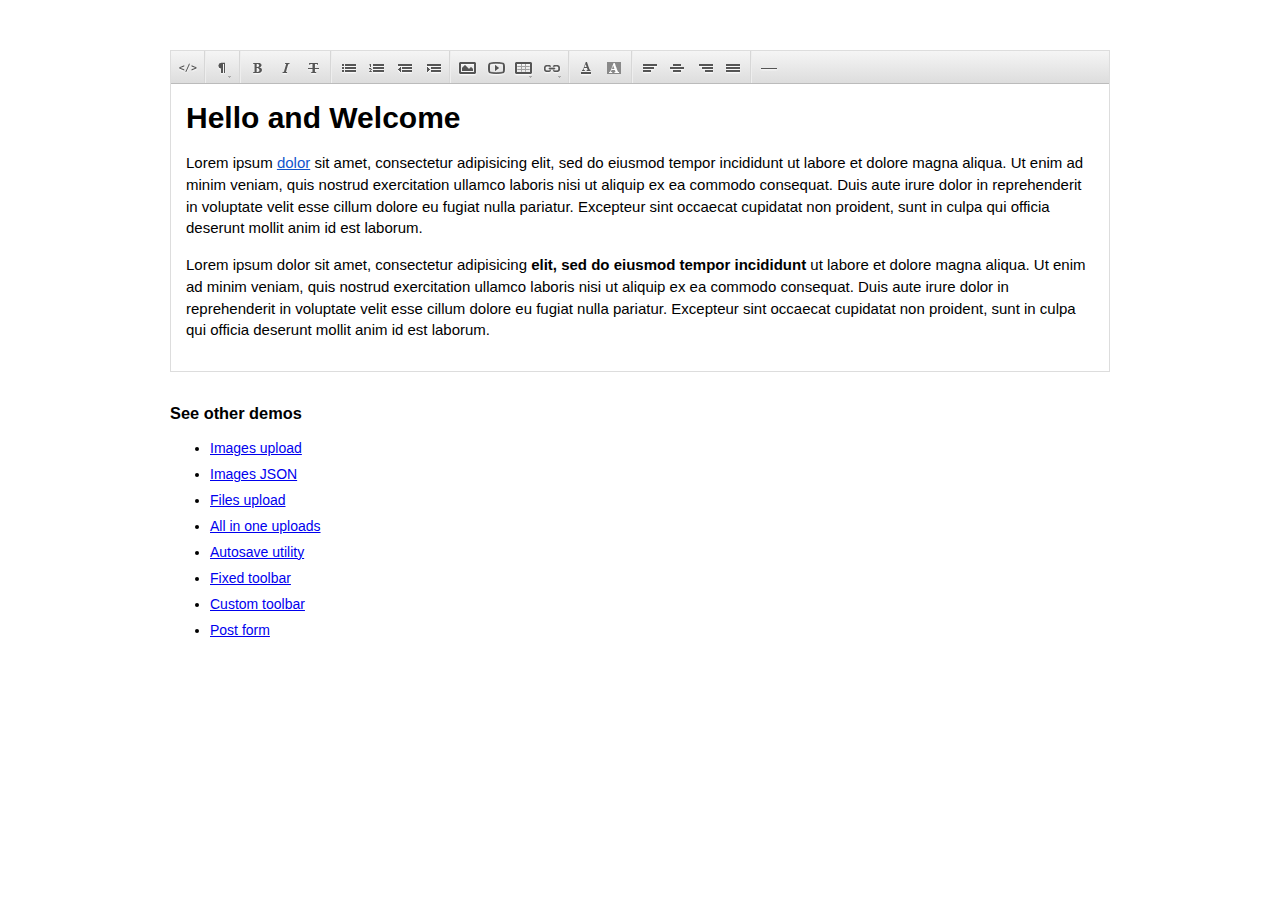
<file: static/redactor/index.html>
<!DOCTYPE html>
<html>
<head>	
	<title>Redactor</title>
	
	<meta charset="utf-8">
	
	<link rel="stylesheet" type="text/css" href="css/style.css" /> 		
	<script type="text/javascript" src="lib/jquery-1.7.min.js"></script>		

	
	<!-- Redactor is here -->
	<link rel="stylesheet" href="redactor/redactor.css" />
	<script src="redactor/redactor.min.js"></script>

	<script type="text/javascript"> 
	$(document).ready(
		function()
		{
			$('#redactor').redactor();
		}
	);
	</script>				

</head>
<body>
	<div id="page">

		<textarea id="redactor" name="content">
			<h2>Hello and Welcome</h2>				
			<p>Lorem ipsum <a href="http://test.com" title="dolor">dolor</a> sit amet, consectetur adipisicing elit, sed do eiusmod tempor incididunt ut labore et dolore magna aliqua. Ut enim ad minim veniam, quis nostrud exercitation ullamco laboris nisi ut aliquip ex ea commodo consequat. Duis aute irure dolor in reprehenderit in voluptate velit esse cillum dolore eu fugiat nulla pariatur. Excepteur sint occaecat cupidatat non proident, sunt in culpa qui officia deserunt mollit anim id est laborum.</p>
			<p>Lorem ipsum dolor sit amet, consectetur adipisicing <b>elit, sed do eiusmod tempor incididunt</b> ut labore et dolore magna aliqua. Ut enim ad minim veniam, quis nostrud exercitation ullamco laboris nisi ut aliquip ex ea commodo consequat. Duis aute irure dolor in reprehenderit in voluptate velit esse cillum dolore eu fugiat nulla pariatur. Excepteur sint occaecat cupidatat non proident, sunt in culpa qui officia deserunt mollit anim id est laborum.</p>
		</textarea>

		<br>
		<h3>See other demos</h3>
		<ul class="list">
			<li><a href="demo/images_upload.html">Images upload</a></li>
			<li><a href="demo/images_json.html">Images JSON</a></li>
			<li><a href="demo/files_upload.html">Files upload</a></li>
			<li><a href="demo/all_uploads.html">All in one uploads</a></li>
			<li><a href="demo/autosave.html">Autosave utility</a></li>			
			<li><a href="demo/fixed.html">Fixed toolbar</a></li>
			<li><a href="demo/toolbar.html">Custom toolbar</a></li>
			<li><a href="demo/post.html">Post form</a></li>			
		</ul>

	</div>			
</body>
</html>
</file>
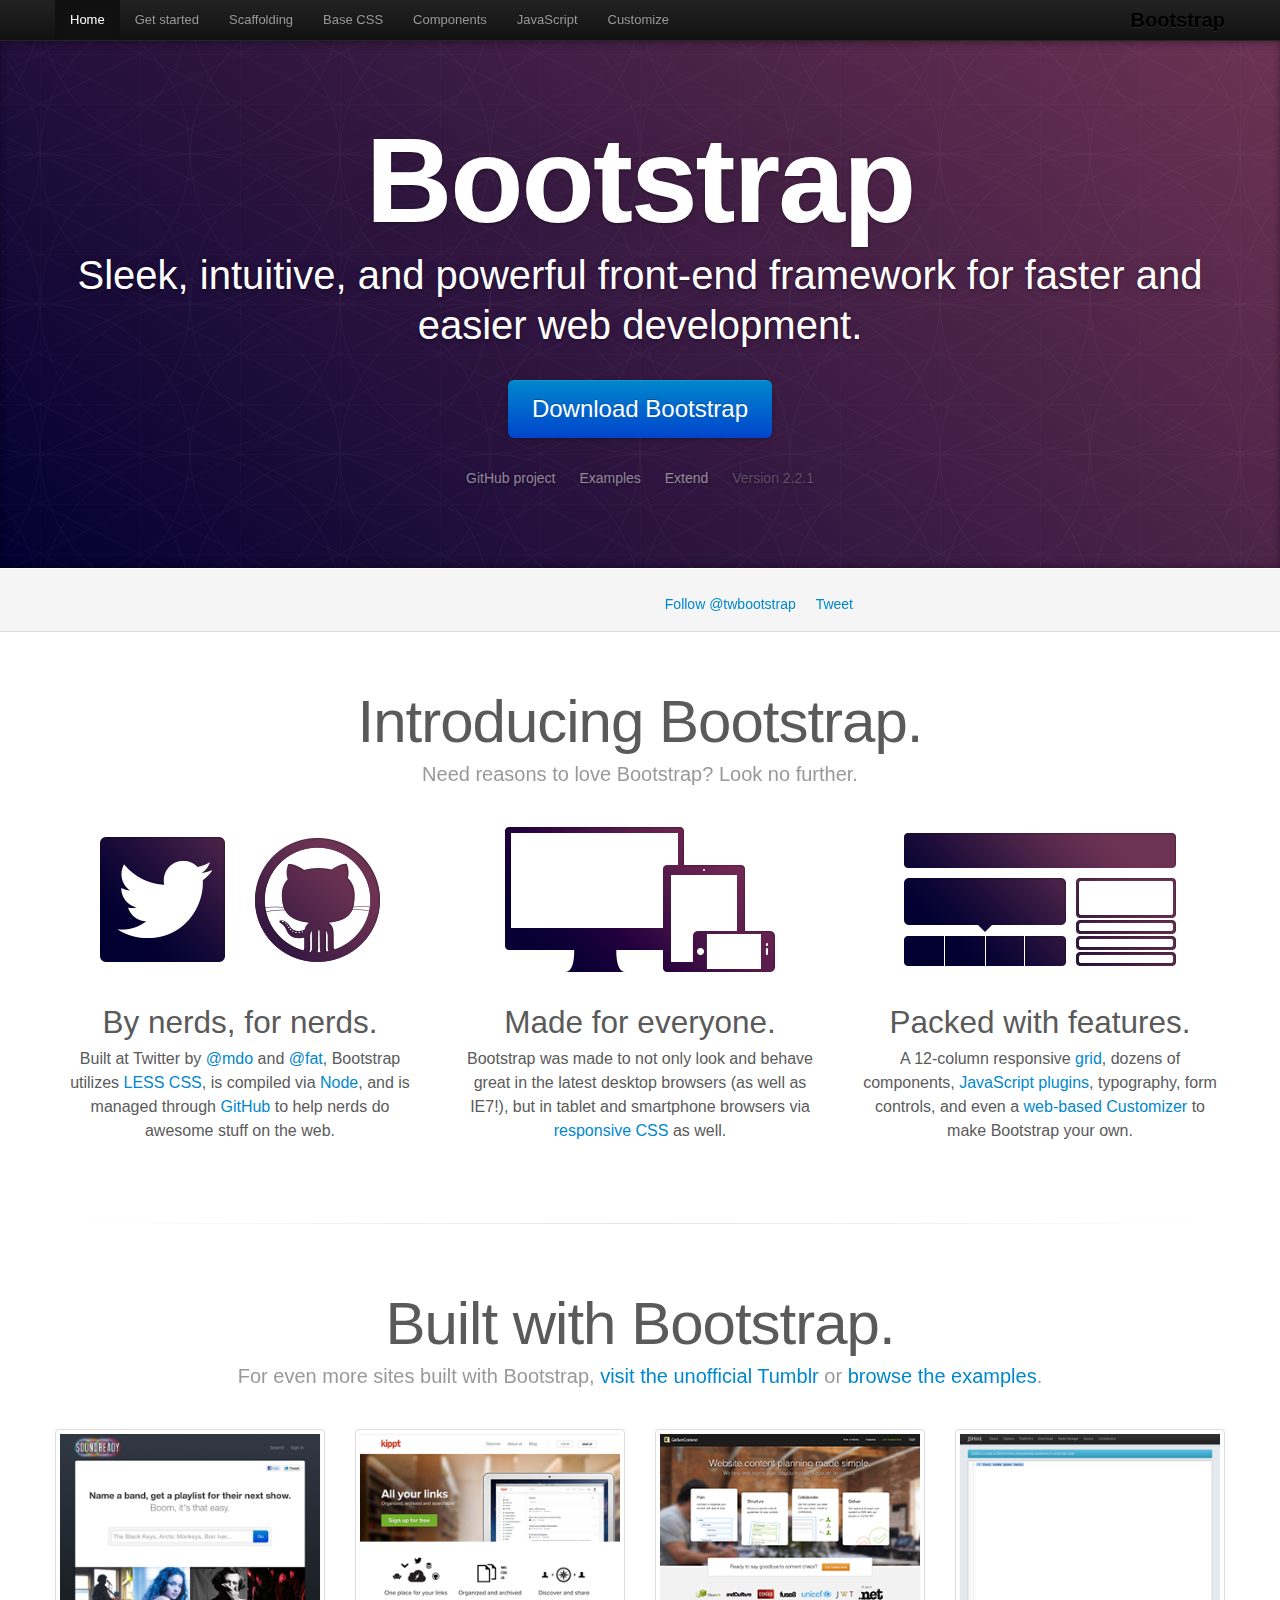
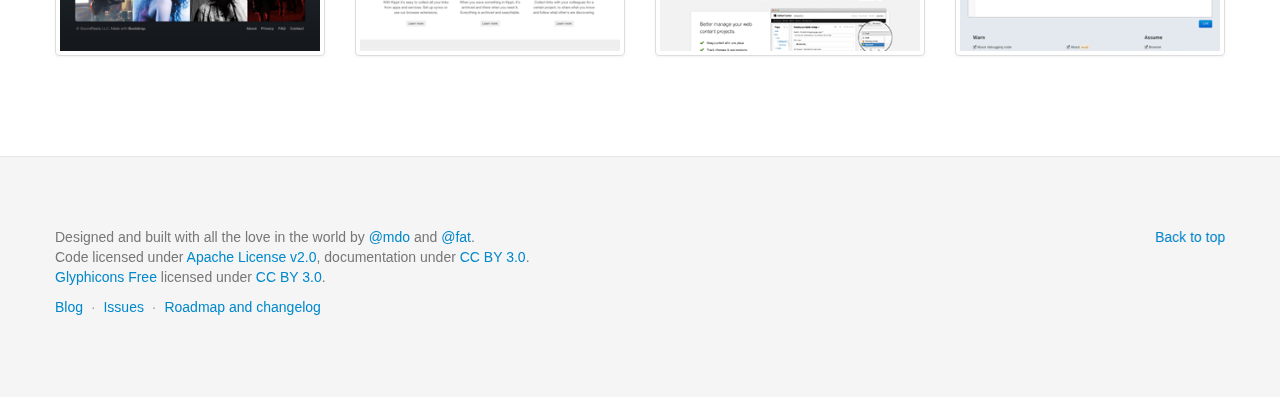
<file: static/components/bootstrap/docs/index.html>
<!DOCTYPE html>
<html lang="en">
  <head>
    <meta charset="utf-8">
    <title>Bootstrap</title>
    <meta name="viewport" content="width=device-width, initial-scale=1.0">
    <meta name="description" content="">
    <meta name="author" content="">

    <!-- Le styles -->
    <link href="assets/css/bootstrap.css" rel="stylesheet">
    <link href="assets/css/bootstrap-responsive.css" rel="stylesheet">
    <link href="assets/css/docs.css" rel="stylesheet">
    <link href="assets/js/google-code-prettify/prettify.css" rel="stylesheet">

    <!-- Le HTML5 shim, for IE6-8 support of HTML5 elements -->
    <!--[if lt IE 9]>
      <script src="http://html5shim.googlecode.com/svn/trunk/html5.js"></script>
    <![endif]-->

    <!-- Le fav and touch icons -->
    <link rel="shortcut icon" href="assets/ico/favicon.ico">
    <link rel="apple-touch-icon-precomposed" sizes="144x144" href="assets/ico/apple-touch-icon-144-precomposed.png">
    <link rel="apple-touch-icon-precomposed" sizes="114x114" href="assets/ico/apple-touch-icon-114-precomposed.png">
    <link rel="apple-touch-icon-precomposed" sizes="72x72" href="assets/ico/apple-touch-icon-72-precomposed.png">
    <link rel="apple-touch-icon-precomposed" href="assets/ico/apple-touch-icon-57-precomposed.png">

  </head>

  <body data-spy="scroll" data-target=".bs-docs-sidebar">

    <!-- Navbar
    ================================================== -->
    <div class="navbar navbar-inverse navbar-fixed-top">
      <div class="navbar-inner">
        <div class="container">
          <button type="button" class="btn btn-navbar" data-toggle="collapse" data-target=".nav-collapse">
            <span class="icon-bar"></span>
            <span class="icon-bar"></span>
            <span class="icon-bar"></span>
          </button>
          <a class="brand" href="./index.html">Bootstrap</a>
          <div class="nav-collapse collapse">
            <ul class="nav">
              <li class="active">
                <a href="./index.html">Home</a>
              </li>
              <li class="">
                <a href="./getting-started.html">Get started</a>
              </li>
              <li class="">
                <a href="./scaffolding.html">Scaffolding</a>
              </li>
              <li class="">
                <a href="./base-css.html">Base CSS</a>
              </li>
              <li class="">
                <a href="./components.html">Components</a>
              </li>
              <li class="">
                <a href="./javascript.html">JavaScript</a>
              </li>
              <li class="">
                <a href="./customize.html">Customize</a>
              </li>
            </ul>
          </div>
        </div>
      </div>
    </div>

<div class="jumbotron masthead">
  <div class="container">
    <h1>Bootstrap</h1>
    <p>Sleek, intuitive, and powerful front-end framework for faster and easier web development.</p>
    <p>
      <a href="assets/bootstrap.zip" class="btn btn-primary btn-large" >Download Bootstrap</a>
    </p>
    <ul class="masthead-links">
      <li>
        <a href="http://github.com/twitter/bootstrap" >GitHub project</a>
      </li>
      <li>
        <a href="./getting-started.html#examples" >Examples</a>
      </li>
      <li>
        <a href="./extend.html" >Extend</a>
      </li>
      <li>
        Version 2.2.1
      </li>
    </ul>
  </div>
</div>

<div class="bs-docs-social">
  <div class="container">
    <ul class="bs-docs-social-buttons">
      <li>
        <iframe class="github-btn" src="http://ghbtns.com/github-btn.html?user=twitter&repo=bootstrap&type=watch&count=true" allowtransparency="true" frameborder="0" scrolling="0" width="100px" height="20px"></iframe>
      </li>
      <li>
        <iframe class="github-btn" src="http://ghbtns.com/github-btn.html?user=twitter&repo=bootstrap&type=fork&count=true" allowtransparency="true" frameborder="0" scrolling="0" width="98px" height="20px"></iframe>
      </li>
      <li class="follow-btn">
        <a href="https://twitter.com/twbootstrap" class="twitter-follow-button" data-link-color="#0069D6" data-show-count="true">Follow @twbootstrap</a>
      </li>
      <li class="tweet-btn">
        <a href="https://twitter.com/share" class="twitter-share-button" data-url="http://twitter.github.com/bootstrap/" data-count="horizontal" data-via="twbootstrap" data-related="mdo:Creator of Twitter Bootstrap">Tweet</a>
      </li>
    </ul>
  </div>
</div>

<div class="container">

  <div class="marketing">

    <h1>Introducing Bootstrap.</h1>
    <p class="marketing-byline">Need reasons to love Bootstrap? Look no further.</p>

    <div class="row-fluid">
      <div class="span4">
        <img src="assets/img/bs-docs-twitter-github.png">
        <h2>By nerds, for nerds.</h2>
        <p>Built at Twitter by <a href="http://twitter.com/mdo">@mdo</a> and <a href="http://twitter.com/fat">@fat</a>, Bootstrap utilizes <a href="http://lesscss.org">LESS CSS</a>, is compiled via <a href="http://nodejs.org">Node</a>, and is managed through <a href="http://github.com">GitHub</a> to help nerds do awesome stuff on the web.</p>
      </div>
      <div class="span4">
        <img src="assets/img/bs-docs-responsive-illustrations.png">
        <h2>Made for everyone.</h2>
        <p>Bootstrap was made to not only look and behave great in the latest desktop browsers (as well as IE7!), but in tablet and smartphone browsers via <a href="./scaffolding.html#responsive">responsive CSS</a> as well.</p>
      </div>
      <div class="span4">
        <img src="assets/img/bs-docs-bootstrap-features.png">
        <h2>Packed with features.</h2>
        <p>A 12-column responsive <a href="./scaffolding.html#grid">grid</a>, dozens of components, <a href="./javascript.html">JavaScript plugins</a>, typography, form controls, and even a <a href="./customize.html">web-based Customizer</a> to make Bootstrap your own.</p>
      </div>
    </div>

    <hr class="soften">

    <h1>Built with Bootstrap.</h1>
    <p class="marketing-byline">For even more sites built with Bootstrap, <a href="http://builtwithbootstrap.tumblr.com/" target="_blank">visit the unofficial Tumblr</a> or <a href="./getting-started.html#examples">browse the examples</a>.</p>
    <div class="row-fluid">
      <ul class="thumbnails example-sites">
        <li class="span3">
          <a class="thumbnail" href="http://soundready.fm/" target="_blank">
            <img src="assets/img/example-sites/soundready.png" alt="SoundReady.fm">
          </a>
        </li>
        <li class="span3">
          <a class="thumbnail" href="http://kippt.com/" target="_blank">
            <img src="assets/img/example-sites/kippt.png" alt="Kippt">
          </a>
        </li>
        <li class="span3">
          <a class="thumbnail" href="http://www.gathercontent.com/" target="_blank">
            <img src="assets/img/example-sites/gathercontent.png" alt="Gather Content">
          </a>
        </li>
        <li class="span3">
          <a class="thumbnail" href="http://www.jshint.com/" target="_blank">
            <img src="assets/img/example-sites/jshint.png" alt="JS Hint">
          </a>
        </li>
      </ul>
     </div>

  </div>

</div>



    <!-- Footer
    ================================================== -->
    <footer class="footer">
      <div class="container">
        <p class="pull-right"><a href="#">Back to top</a></p>
        <p>Designed and built with all the love in the world by <a href="http://twitter.com/mdo" target="_blank">@mdo</a> and <a href="http://twitter.com/fat" target="_blank">@fat</a>.</p>
        <p>Code licensed under <a href="http://www.apache.org/licenses/LICENSE-2.0" target="_blank">Apache License v2.0</a>, documentation under <a href="http://creativecommons.org/licenses/by/3.0/">CC BY 3.0</a>.</p>
        <p><a href="http://glyphicons.com">Glyphicons Free</a> licensed under <a href="http://creativecommons.org/licenses/by/3.0/">CC BY 3.0</a>.</p>
        <ul class="footer-links">
          <li><a href="http://blog.getbootstrap.com">Blog</a></li>
          <li class="muted">&middot;</li>
          <li><a href="https://github.com/twitter/bootstrap/issues?state=open">Issues</a></li>
          <li class="muted">&middot;</li>
          <li><a href="https://github.com/twitter/bootstrap/wiki">Roadmap and changelog</a></li>
        </ul>
      </div>
    </footer>



    <!-- Le javascript
    ================================================== -->
    <!-- Placed at the end of the document so the pages load faster -->
    <script type="text/javascript" src="http://platform.twitter.com/widgets.js"></script>
    <script src="assets/js/jquery.js"></script>
    <script src="assets/js/google-code-prettify/prettify.js"></script>
    <script src="assets/js/bootstrap-transition.js"></script>
    <script src="assets/js/bootstrap-alert.js"></script>
    <script src="assets/js/bootstrap-modal.js"></script>
    <script src="assets/js/bootstrap-dropdown.js"></script>
    <script src="assets/js/bootstrap-scrollspy.js"></script>
    <script src="assets/js/bootstrap-tab.js"></script>
    <script src="assets/js/bootstrap-tooltip.js"></script>
    <script src="assets/js/bootstrap-popover.js"></script>
    <script src="assets/js/bootstrap-button.js"></script>
    <script src="assets/js/bootstrap-collapse.js"></script>
    <script src="assets/js/bootstrap-carousel.js"></script>
    <script src="assets/js/bootstrap-typeahead.js"></script>
    <script src="assets/js/bootstrap-affix.js"></script>
    <script src="assets/js/application.js"></script>



  </body>
</html>
</file>
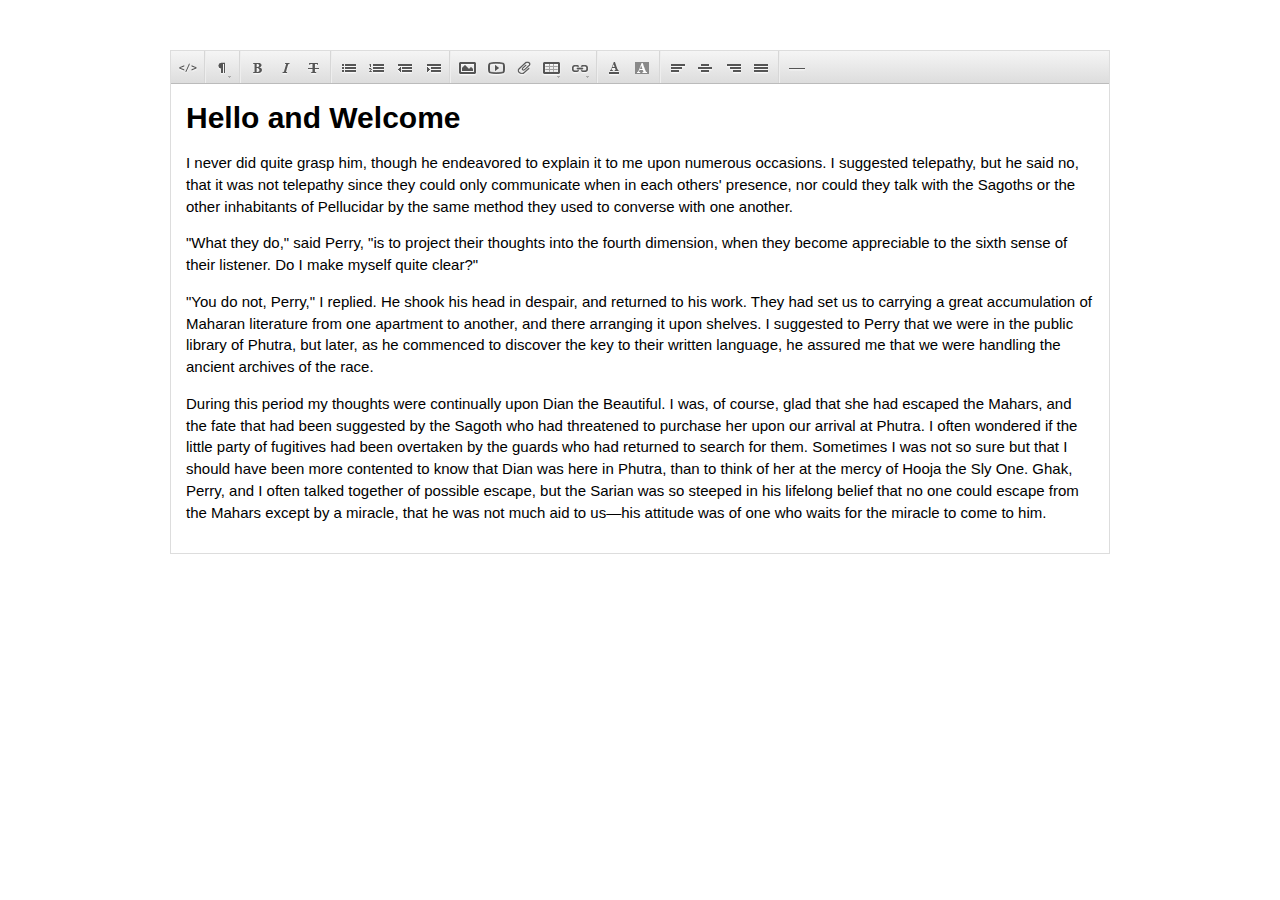
<file: static/redactor/demo/all_uploads.html>
<!DOCTYPE html>
<html>
<head>	
	<title>All uploads</title>

	<meta charset="utf-8">
	
	<link rel="stylesheet" type="text/css" href="../css/style.css" /> 		

	<script type="text/javascript" src="../lib/jquery-1.7.min.js"></script>	

	<!-- Redactor is here -->
	<link rel="stylesheet" href="../redactor/redactor.css" />
	<script src="../redactor/redactor.js"></script>
	
	<script type="text/javascript">
	$(document).ready(
		function()
		{
			$('#redactor_content').redactor({ 	
				imageUpload: '../demo/scripts/image_upload.php',
				fileUpload: '../demo/scripts/file_upload.php',
				imageGetJson: '../demo/json/data.json'
			});
		}
	);
	</script>				

</head>
<body>
	<div id="page">
	<textarea id="redactor_content" name="content">
		<h2>Hello and Welcome</h2>
		<p>I never did quite grasp him, though he endeavored to explain it to me upon numerous occasions.  I suggested telepathy, but he said no, that it was not telepathy since they could only communicate when in each others' presence, nor could they talk with the Sagoths or the other inhabitants of Pellucidar by the same method they used to converse with one another.</p>
		<p>"What they do," said Perry, "is to project their thoughts into the fourth dimension, when they become appreciable to the sixth sense of their listener.  Do I make myself quite clear?"</p>
		<p>"You do not, Perry," I replied.  He shook his head in despair, and returned to his work.  They had set us to carrying a great accumulation of Maharan literature from one apartment to another, and there arranging it upon shelves.  I suggested to Perry that we were in the public library of Phutra, but later, as he commenced to discover the key to their written language, he assured me that we were handling the ancient archives of the race.</p>
		<p>During this period my thoughts were continually upon Dian the Beautiful.  I was, of course, glad that she had escaped the Mahars, and the fate that had been suggested by the Sagoth who had threatened to purchase her upon our arrival at Phutra.  I often wondered if the little party of fugitives had been overtaken by the guards who had returned to search for them.  Sometimes I was not so sure but that I should have been more contented to know that Dian was here in Phutra, than to think of her at the mercy of Hooja the Sly One.  Ghak, Perry, and I often talked together of possible escape, but the Sarian was so steeped in his lifelong belief that no one could escape from the Mahars except by a miracle, that he was not much aid to us—his attitude was of one who waits for the miracle to come to him.</p>	
	</textarea>	
	</div>						
</body>
</html>
</file>
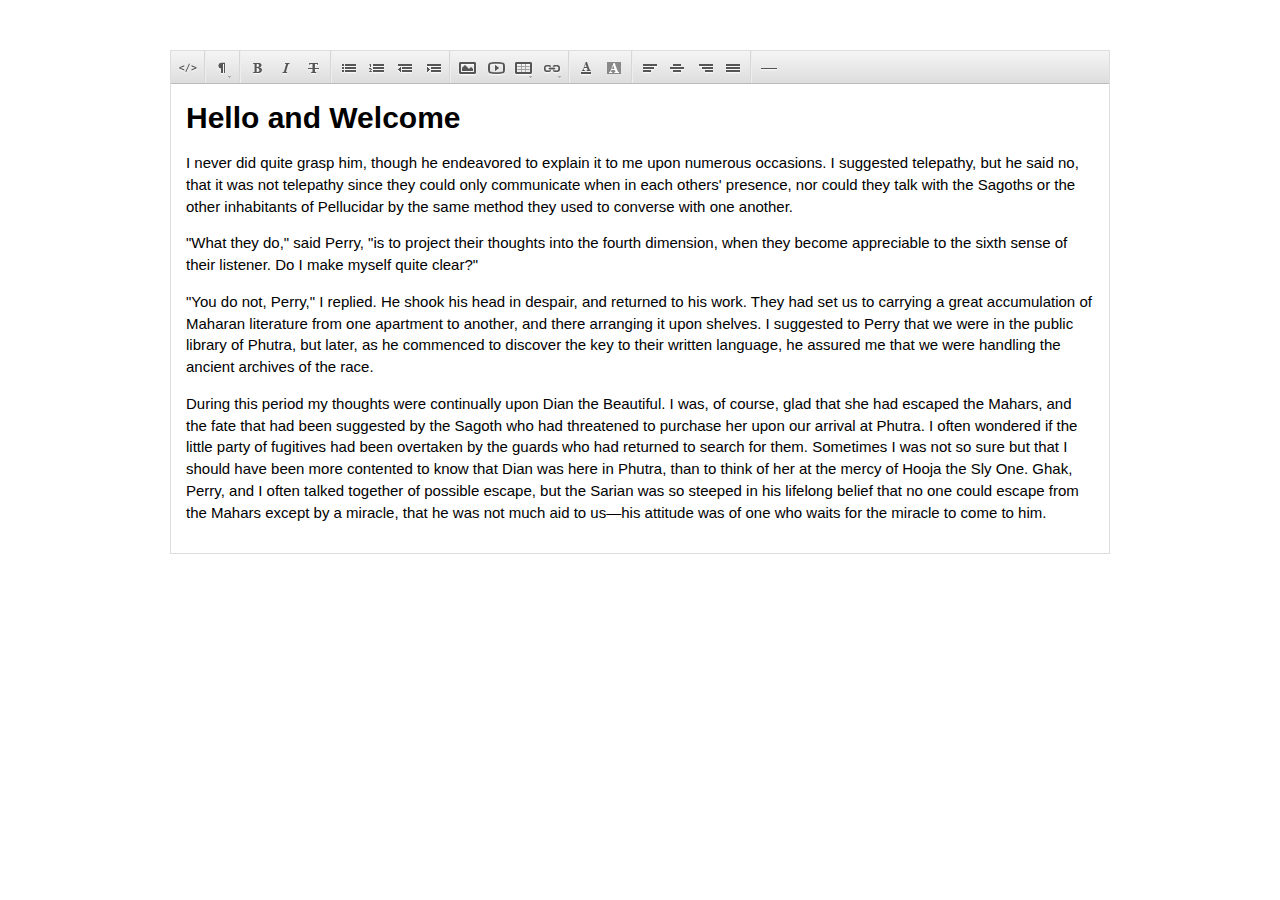
<file: static/redactor/demo/autosave.html>
<!DOCTYPE html>
<html>
<head>	
	<title>Autosave</title>

	<meta charset="utf-8">
	
	<link rel="stylesheet" type="text/css" href="../css/style.css" /> 		

	<script type="text/javascript" src="../lib/jquery-1.7.min.js"></script>	

	<!-- Redactor is here -->
	<link rel="stylesheet" href="../redactor/redactor.css" />
	<script src="../redactor/redactor.js"></script>
	
	<script type="text/javascript">
	$(document).ready(
		function()
		{
			$('#redactor_content').redactor({
				autosave: 'scripts/save.php', 
				interval: 30,
				autosaveCallback: testCallback
			});
		}
	);
	
	function testCallback(data, redactor_obj)
	{
		alert(data);
	}
	
	</script>				

</head>
<body>
	<div id="page">

	<textarea id="redactor_content" name="content">
		<h2>Hello and Welcome</h2>
		<p>I never did quite grasp him, though he endeavored to explain it to me upon numerous occasions.  I suggested telepathy, but he said no, that it was not telepathy since they could only communicate when in each others' presence, nor could they talk with the Sagoths or the other inhabitants of Pellucidar by the same method they used to converse with one another.</p>
		<p>"What they do," said Perry, "is to project their thoughts into the fourth dimension, when they become appreciable to the sixth sense of their listener.  Do I make myself quite clear?"</p>
		<p>"You do not, Perry," I replied.  He shook his head in despair, and returned to his work.  They had set us to carrying a great accumulation of Maharan literature from one apartment to another, and there arranging it upon shelves.  I suggested to Perry that we were in the public library of Phutra, but later, as he commenced to discover the key to their written language, he assured me that we were handling the ancient archives of the race.</p>
		<p>During this period my thoughts were continually upon Dian the Beautiful.  I was, of course, glad that she had escaped the Mahars, and the fate that had been suggested by the Sagoth who had threatened to purchase her upon our arrival at Phutra.  I often wondered if the little party of fugitives had been overtaken by the guards who had returned to search for them.  Sometimes I was not so sure but that I should have been more contented to know that Dian was here in Phutra, than to think of her at the mercy of Hooja the Sly One.  Ghak, Perry, and I often talked together of possible escape, but the Sarian was so steeped in his lifelong belief that no one could escape from the Mahars except by a miracle, that he was not much aid to us—his attitude was of one who waits for the miracle to come to him.</p>	
	</textarea>	
	</div>						
</body>
</html>
</file>
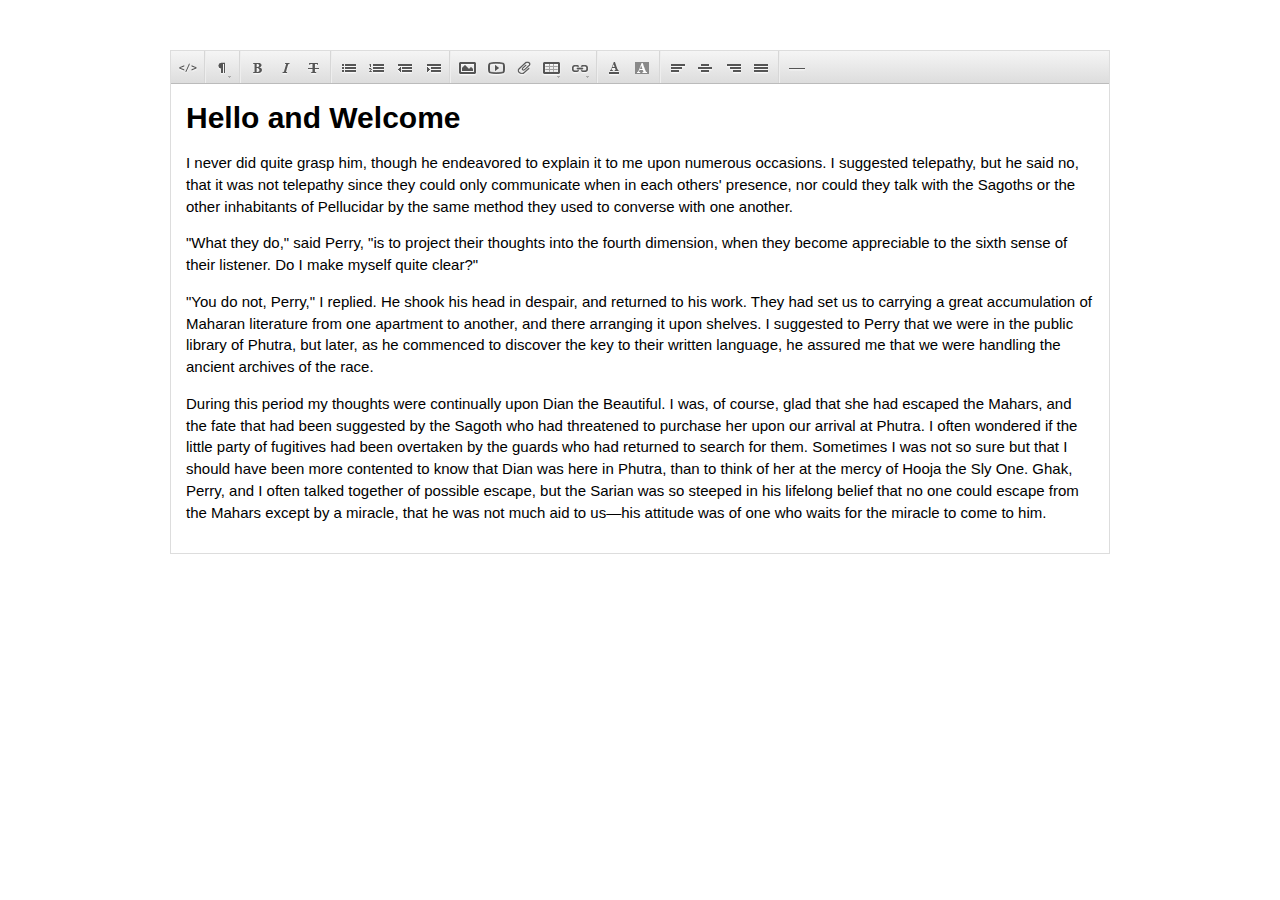
<file: static/redactor/demo/files_upload.html>
<!DOCTYPE html>
<html>
<head>	
	<title>Files upload</title>

	<meta charset="utf-8">
	
	<link rel="stylesheet" type="text/css" href="../css/style.css" /> 		

	<script type="text/javascript" src="../lib/jquery-1.7.min.js"></script>	

	<!-- Redactor is here -->
	<link rel="stylesheet" href="../redactor/redactor.css" />
	<script src="../redactor/redactor.js"></script>
	
	<script type="text/javascript">
	$(document).ready(
		function()
		{
			$('#redactor_content').redactor({
				fileUpload: '../demo/scripts/file_upload.php'
			});
		}
	);
	</script>				

</head>
<body>
	<div id="page">
	<textarea id="redactor_content" name="content">
		<h2>Hello and Welcome</h2>
		<p>I never did quite grasp him, though he endeavored to explain it to me upon numerous occasions.  I suggested telepathy, but he said no, that it was not telepathy since they could only communicate when in each others' presence, nor could they talk with the Sagoths or the other inhabitants of Pellucidar by the same method they used to converse with one another.</p>
		<p>"What they do," said Perry, "is to project their thoughts into the fourth dimension, when they become appreciable to the sixth sense of their listener.  Do I make myself quite clear?"</p>
		<p>"You do not, Perry," I replied.  He shook his head in despair, and returned to his work.  They had set us to carrying a great accumulation of Maharan literature from one apartment to another, and there arranging it upon shelves.  I suggested to Perry that we were in the public library of Phutra, but later, as he commenced to discover the key to their written language, he assured me that we were handling the ancient archives of the race.</p>
		<p>During this period my thoughts were continually upon Dian the Beautiful.  I was, of course, glad that she had escaped the Mahars, and the fate that had been suggested by the Sagoth who had threatened to purchase her upon our arrival at Phutra.  I often wondered if the little party of fugitives had been overtaken by the guards who had returned to search for them.  Sometimes I was not so sure but that I should have been more contented to know that Dian was here in Phutra, than to think of her at the mercy of Hooja the Sly One.  Ghak, Perry, and I often talked together of possible escape, but the Sarian was so steeped in his lifelong belief that no one could escape from the Mahars except by a miracle, that he was not much aid to us—his attitude was of one who waits for the miracle to come to him.</p>	
	</textarea>	
	</div>						
</body>
</html>
</file>
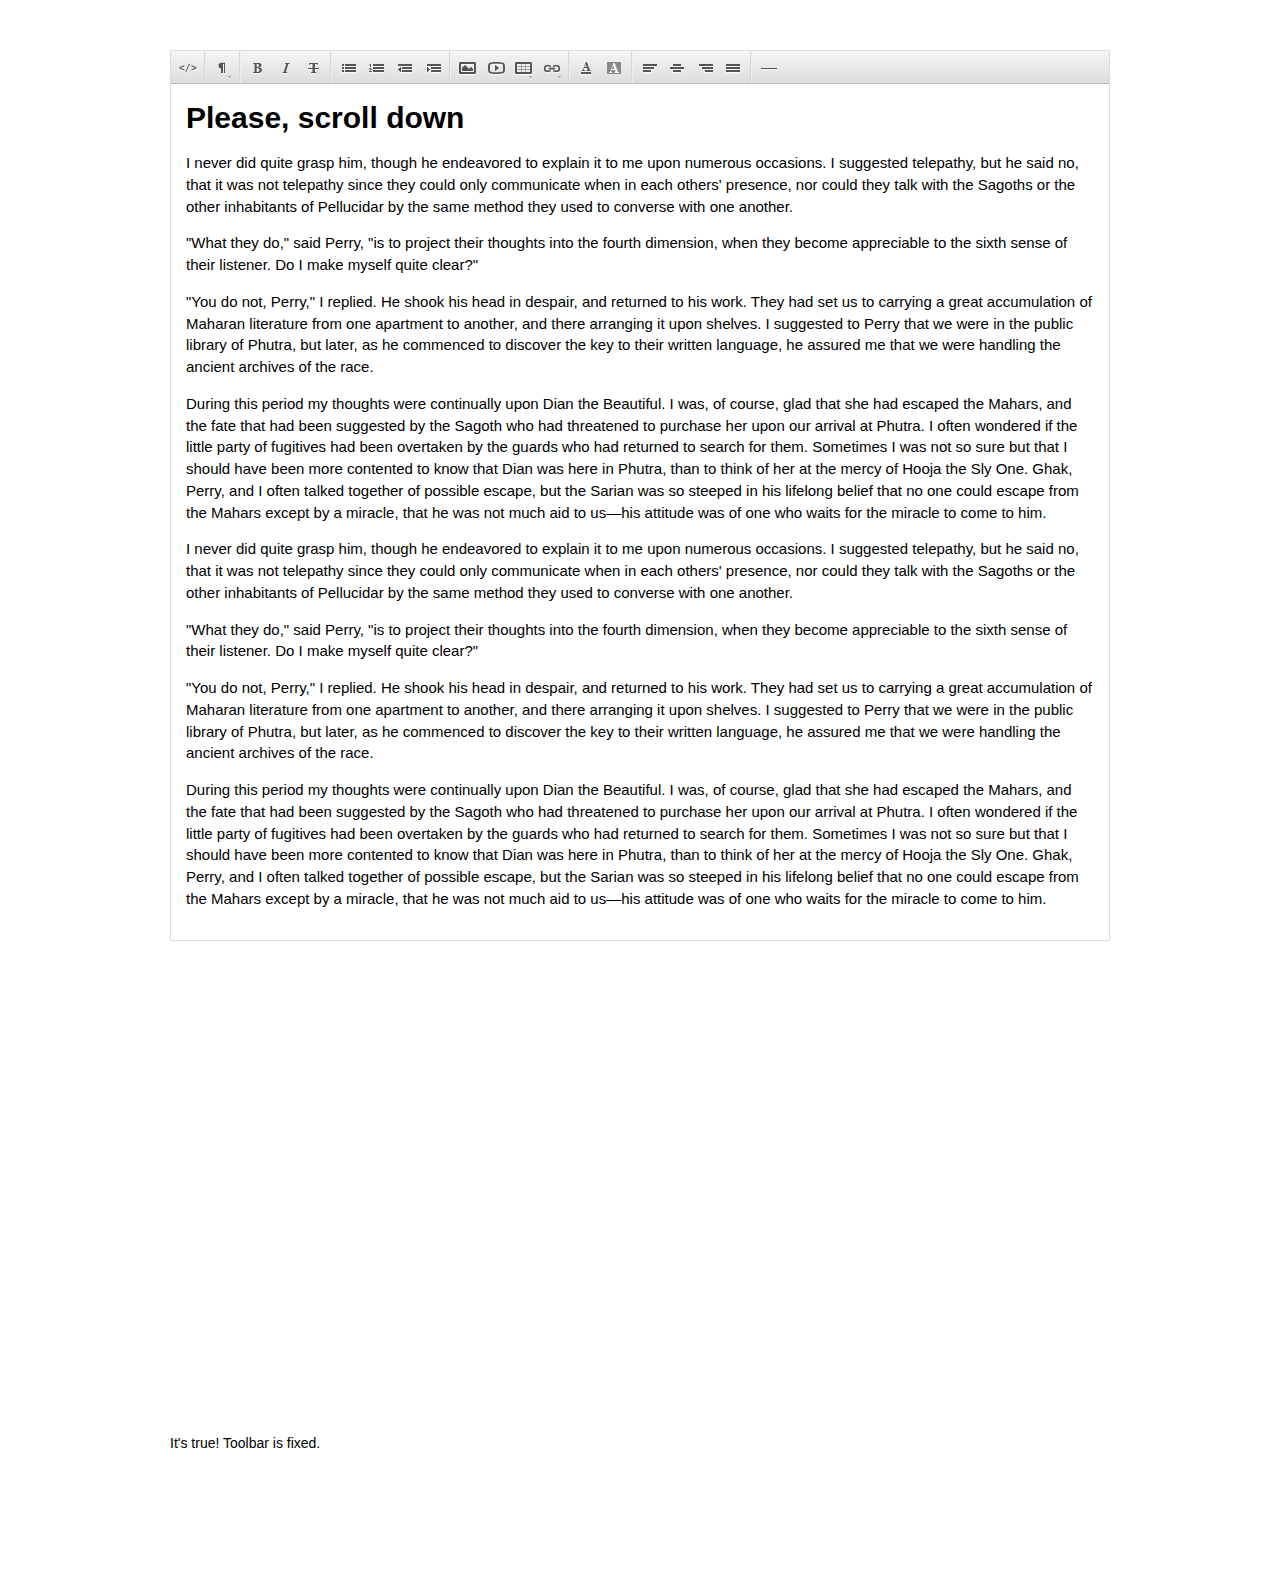
<file: static/redactor/demo/fixed.html>
<!DOCTYPE html>
<html>
<head>	
	<title>Fixed toolbar</title>

	<meta charset="utf-8">
	
	<link rel="stylesheet" type="text/css" href="../css/style.css" /> 		

	<script type="text/javascript" src="../lib/jquery-1.7.min.js"></script>	

	<!-- Redactor is here -->
	<link rel="stylesheet" href="../redactor/redactor.css" />
	<script src="../redactor/redactor.js"></script>
	
	<script type="text/javascript">
	$(document).ready(
		function()
		{
			$('#redactor_content').redactor({
				fixed: true
			});
		}
	);
	</script>				

</head>
<body>
	<div id="page">
	<textarea id="redactor_content" name="content">
		<h2>Please, scroll down</h2>
		<p>I never did quite grasp him, though he endeavored to explain it to me upon numerous occasions.  I suggested telepathy, but he said no, that it was not telepathy since they could only communicate when in each others' presence, nor could they talk with the Sagoths or the other inhabitants of Pellucidar by the same method they used to converse with one another.</p>
		<p>"What they do," said Perry, "is to project their thoughts into the fourth dimension, when they become appreciable to the sixth sense of their listener.  Do I make myself quite clear?"</p>
		<p>"You do not, Perry," I replied.  He shook his head in despair, and returned to his work.  They had set us to carrying a great accumulation of Maharan literature from one apartment to another, and there arranging it upon shelves.  I suggested to Perry that we were in the public library of Phutra, but later, as he commenced to discover the key to their written language, he assured me that we were handling the ancient archives of the race.</p>
		<p>During this period my thoughts were continually upon Dian the Beautiful.  I was, of course, glad that she had escaped the Mahars, and the fate that had been suggested by the Sagoth who had threatened to purchase her upon our arrival at Phutra.  I often wondered if the little party of fugitives had been overtaken by the guards who had returned to search for them.  Sometimes I was not so sure but that I should have been more contented to know that Dian was here in Phutra, than to think of her at the mercy of Hooja the Sly One.  Ghak, Perry, and I often talked together of possible escape, but the Sarian was so steeped in his lifelong belief that no one could escape from the Mahars except by a miracle, that he was not much aid to us—his attitude was of one who waits for the miracle to come to him.</p>	
		<p>I never did quite grasp him, though he endeavored to explain it to me upon numerous occasions.  I suggested telepathy, but he said no, that it was not telepathy since they could only communicate when in each others' presence, nor could they talk with the Sagoths or the other inhabitants of Pellucidar by the same method they used to converse with one another.</p>
		<p>"What they do," said Perry, "is to project their thoughts into the fourth dimension, when they become appreciable to the sixth sense of their listener.  Do I make myself quite clear?"</p>
		<p>"You do not, Perry," I replied.  He shook his head in despair, and returned to his work.  They had set us to carrying a great accumulation of Maharan literature from one apartment to another, and there arranging it upon shelves.  I suggested to Perry that we were in the public library of Phutra, but later, as he commenced to discover the key to their written language, he assured me that we were handling the ancient archives of the race.</p>
		<p>During this period my thoughts were continually upon Dian the Beautiful.  I was, of course, glad that she had escaped the Mahars, and the fate that had been suggested by the Sagoth who had threatened to purchase her upon our arrival at Phutra.  I often wondered if the little party of fugitives had been overtaken by the guards who had returned to search for them.  Sometimes I was not so sure but that I should have been more contented to know that Dian was here in Phutra, than to think of her at the mercy of Hooja the Sly One.  Ghak, Perry, and I often talked together of possible escape, but the Sarian was so steeped in his lifelong belief that no one could escape from the Mahars except by a miracle, that he was not much aid to us—his attitude was of one who waits for the miracle to come to him.</p>	

	</textarea>
	
	<br><br><br><br><br>
	<br><br><br><br><br>
	<br><br><br><br><br>
	<br><br><br><br><br>
	<br><br><br><br><br>
	<br><br><br><br><br>
	<p>It's true! Toolbar is fixed.</p>	
	<br><br><br><br><br>	
	</div>						
</body>
</html>
</file>
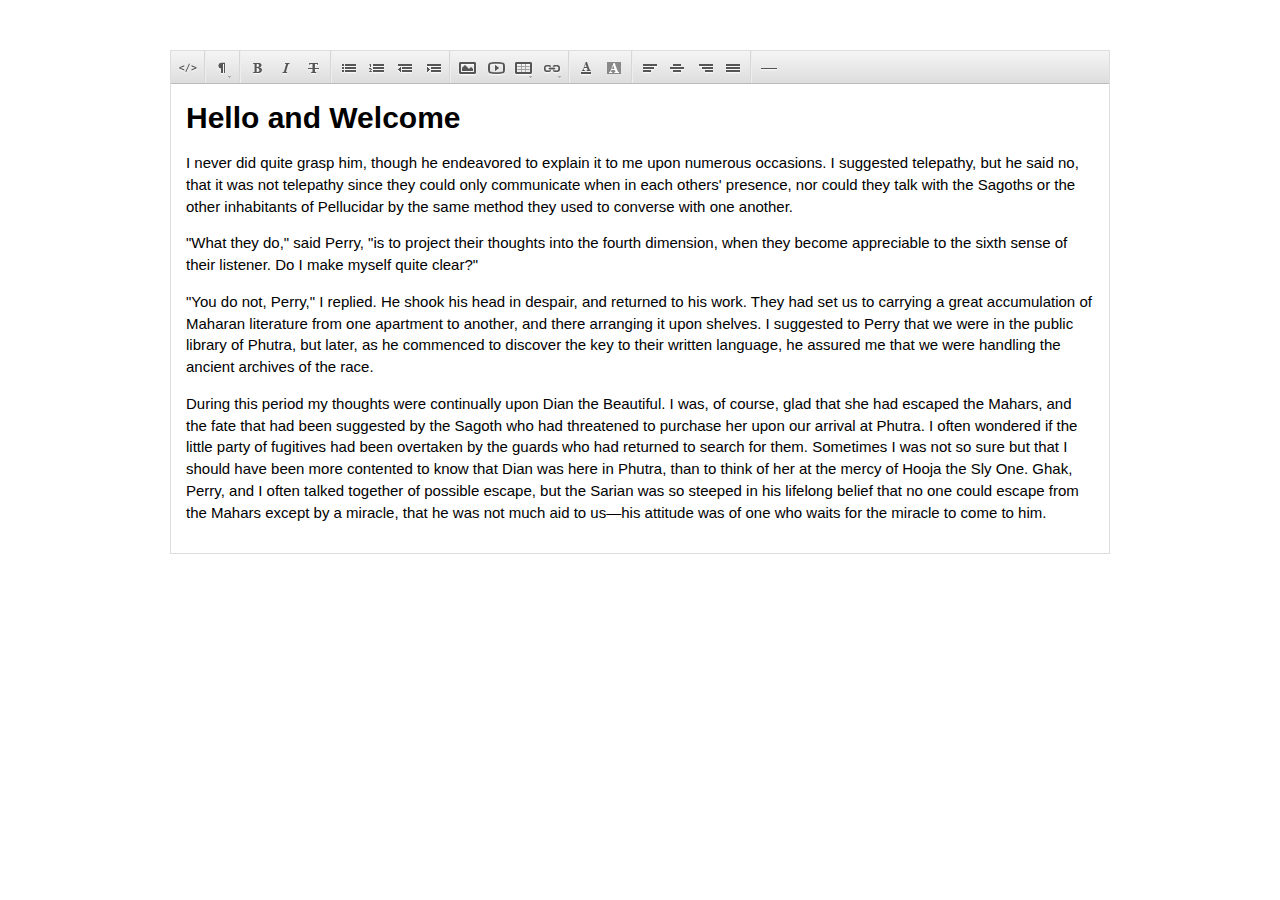
<file: static/redactor/demo/images_json.html>
<!DOCTYPE html>
<html>
<head>	
	<title>JSON</title>

	<meta charset="utf-8">
	
	<link rel="stylesheet" type="text/css" href="../css/style.css" /> 		

	<script type="text/javascript" src="../lib/jquery-1.7.min.js"></script>	


	<!-- Redactor is here -->
	<link rel="stylesheet" href="../redactor/redactor.css" />
	<script src="../redactor/redactor.js"></script>
	
	<script type="text/javascript">
	$(document).ready(
		function()
		{
			$('#redactor_content').redactor({
				imageGetJson: '../demo/json/data.json'
			});
		}
	);
	</script>				

</head>
<body>
	<div id="page">
	<textarea id="redactor_content" name="content">
		<h2>Hello and Welcome</h2>
		<p>I never did quite grasp him, though he endeavored to explain it to me upon numerous occasions.  I suggested telepathy, but he said no, that it was not telepathy since they could only communicate when in each others' presence, nor could they talk with the Sagoths or the other inhabitants of Pellucidar by the same method they used to converse with one another.</p>
		<p>"What they do," said Perry, "is to project their thoughts into the fourth dimension, when they become appreciable to the sixth sense of their listener.  Do I make myself quite clear?"</p>
		<p>"You do not, Perry," I replied.  He shook his head in despair, and returned to his work.  They had set us to carrying a great accumulation of Maharan literature from one apartment to another, and there arranging it upon shelves.  I suggested to Perry that we were in the public library of Phutra, but later, as he commenced to discover the key to their written language, he assured me that we were handling the ancient archives of the race.</p>
		<p>During this period my thoughts were continually upon Dian the Beautiful.  I was, of course, glad that she had escaped the Mahars, and the fate that had been suggested by the Sagoth who had threatened to purchase her upon our arrival at Phutra.  I often wondered if the little party of fugitives had been overtaken by the guards who had returned to search for them.  Sometimes I was not so sure but that I should have been more contented to know that Dian was here in Phutra, than to think of her at the mercy of Hooja the Sly One.  Ghak, Perry, and I often talked together of possible escape, but the Sarian was so steeped in his lifelong belief that no one could escape from the Mahars except by a miracle, that he was not much aid to us—his attitude was of one who waits for the miracle to come to him.</p>	
	</textarea>	
	</div>						
</body>
</html>
</file>
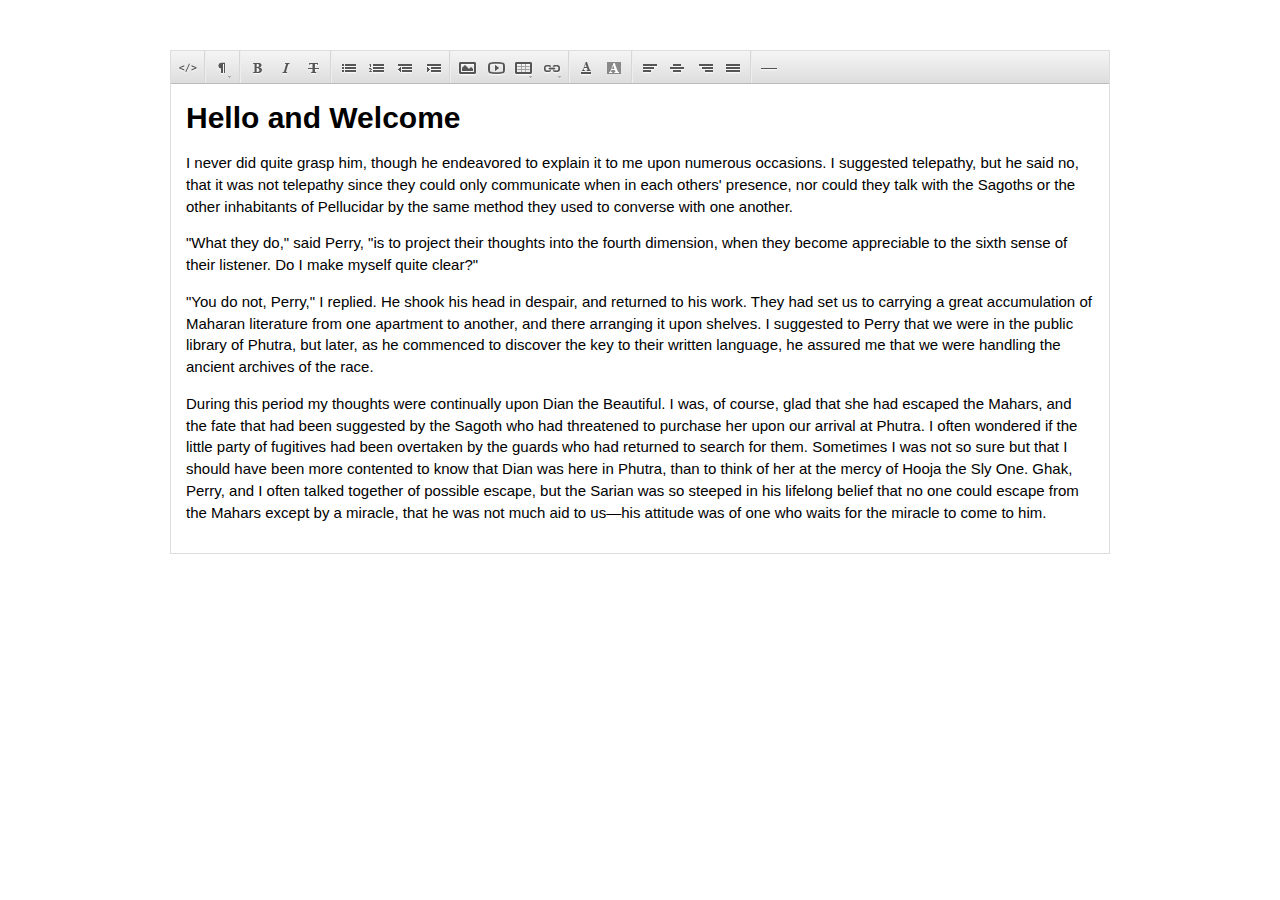
<file: static/redactor/demo/images_upload.html>
<!DOCTYPE html>
<html>
<head>	
	<title>Images upload</title>

	<meta charset="utf-8">
	
	<link rel="stylesheet" type="text/css" href="../css/style.css" /> 		

	<script type="text/javascript" src="../lib/jquery-1.7.min.js"></script>	

	<!-- Redactor is here -->
	<link rel="stylesheet" href="../redactor/redactor.css" />
	<script src="../redactor/redactor.js"></script>
	
	<script type="text/javascript">
	$(document).ready(
		function()
		{
			$('#redactor_content').redactor({
				imageUpload: '../demo/scripts/image_upload.php'
			});
		}
	);
	</script>				

</head>
<body>
	<div id="page">
	<textarea id="redactor_content" name="content">
		<h2>Hello and Welcome</h2>
		<p>I never did quite grasp him, though he endeavored to explain it to me upon numerous occasions.  I suggested telepathy, but he said no, that it was not telepathy since they could only communicate when in each others' presence, nor could they talk with the Sagoths or the other inhabitants of Pellucidar by the same method they used to converse with one another.</p>
		<p>"What they do," said Perry, "is to project their thoughts into the fourth dimension, when they become appreciable to the sixth sense of their listener.  Do I make myself quite clear?"</p>
		<p>"You do not, Perry," I replied.  He shook his head in despair, and returned to his work.  They had set us to carrying a great accumulation of Maharan literature from one apartment to another, and there arranging it upon shelves.  I suggested to Perry that we were in the public library of Phutra, but later, as he commenced to discover the key to their written language, he assured me that we were handling the ancient archives of the race.</p>
		<p>During this period my thoughts were continually upon Dian the Beautiful.  I was, of course, glad that she had escaped the Mahars, and the fate that had been suggested by the Sagoth who had threatened to purchase her upon our arrival at Phutra.  I often wondered if the little party of fugitives had been overtaken by the guards who had returned to search for them.  Sometimes I was not so sure but that I should have been more contented to know that Dian was here in Phutra, than to think of her at the mercy of Hooja the Sly One.  Ghak, Perry, and I often talked together of possible escape, but the Sarian was so steeped in his lifelong belief that no one could escape from the Mahars except by a miracle, that he was not much aid to us—his attitude was of one who waits for the miracle to come to him.</p>	
	</textarea>	
	</div>						
</body>
</html>
</file>
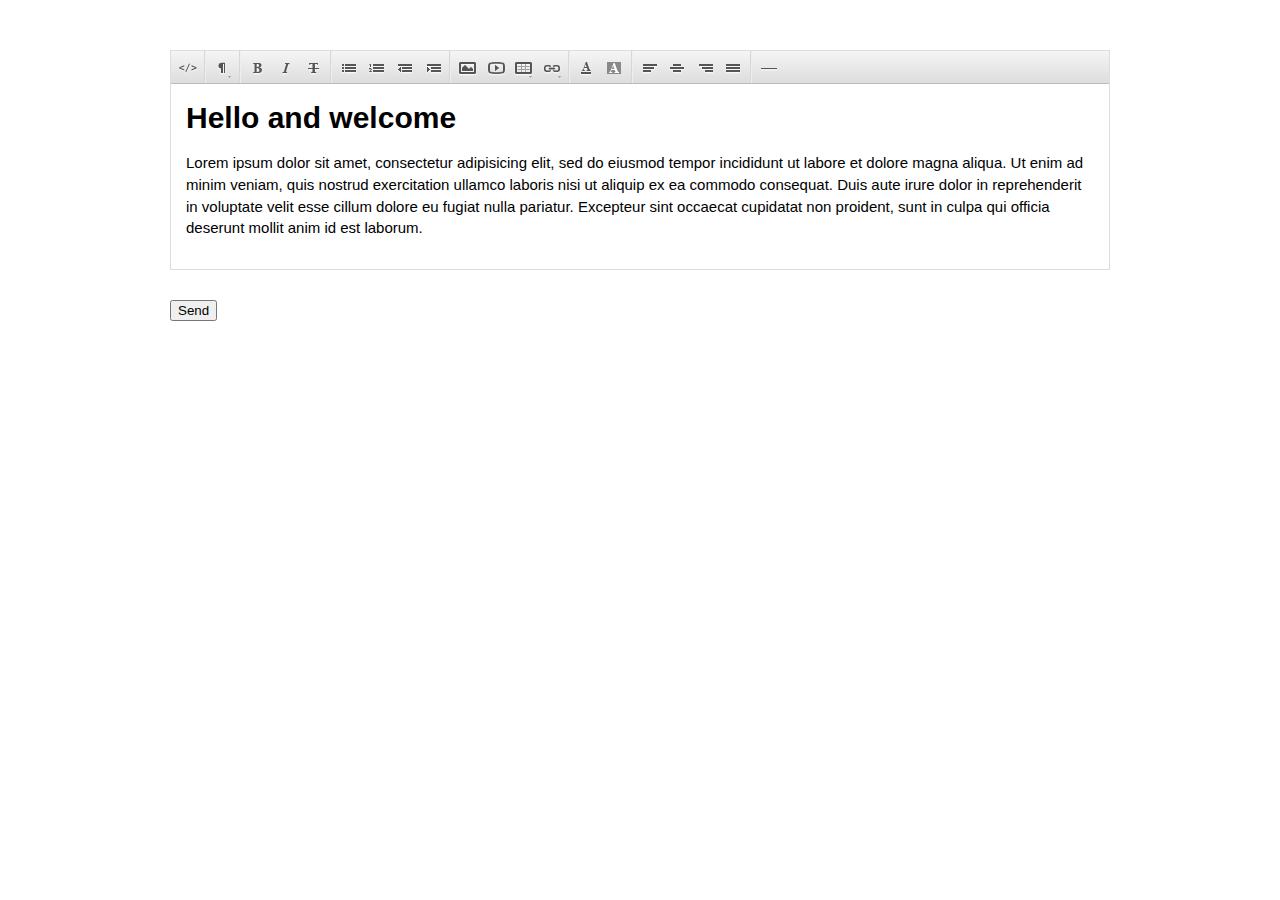
<file: static/redactor/demo/post.html>
<!DOCTYPE html>
<html>
<head>	
	<title>Post</title>

	<meta charset="utf-8">
	
	<link rel="stylesheet" type="text/css" href="../css/style.css" /> 		

	<script type="text/javascript" src="../lib/jquery-1.7.min.js"></script>	

	<!-- Redactor is here -->
	<link rel="stylesheet" href="../redactor/redactor.css" />
	<script src="../redactor/redactor.js"></script>
	
	<script type="text/javascript">
	$(document).ready(
		function()
		{
			$('#redactor_content').redactor();
		}
	);
	</script>				

</head>
<body>
	<div id="page">
		<form action="scripts/post.php" method="post">
			<textarea id="redactor_content" name="content">
				<h2>Hello and welcome</h2>
				<p>Lorem ipsum dolor sit amet, consectetur adipisicing elit, sed do eiusmod tempor incididunt ut labore et dolore magna aliqua. Ut enim ad minim veniam, quis nostrud exercitation ullamco laboris nisi ut aliquip ex ea commodo consequat. Duis aute irure dolor in reprehenderit in voluptate velit esse cillum dolore eu fugiat nulla pariatur. Excepteur sint occaecat cupidatat non proident, sunt in culpa qui officia deserunt mollit anim id est laborum.</p>
			</textarea>	
			<br>
			<p><input type="submit" value="Send" name="send" /></p>
		</form>
	</div>						
</body>
</html>
</file>
<file: static/redactor/css/style.css>
html, body {
	margin: 0;
	padding: 0;
}


/* =Typography
-----------------------------------------------------------------------------*/
body {
	font-family: Helvetica, Arial, sans-serif;	
	font-size: 14px;
}


/* =Layout
-----------------------------------------------------------------------------*/
#page {
	width: 940px;
	margin: 50px auto;
}

/* =Misc
-----------------------------------------------------------------------------*/
.list li {
	margin: 10px 0;
}
</file>
<file: static/redactor/redactor/redactor.css>
.redactor_box {	     
	position: relative;
	border: 1px solid #ddd;
}
.redactor_box, .redactor_box textarea {
	background-color: #fff;
}

body .redactor_air {
	position: absolute;
	border: 1px solid #ddd;
	border-bottom: none;
	z-index: 2;
}

.redactor_box textarea {
	font-family: Menlo, Monaco, monospace, sans-serif;
	font-size: 13px;
	overflow: auto;
	resize: none;
	margin: 0;
	padding: 0;
	display: block;
	position: relative;
	z-index: 1004; 
	outline: none;	
	border: none;
	width: 100%;
	white-space: normal;	
}

.redactor_editor, .redactor_editor:focus {
	position: relative;
	outline: none;
	box-shadow: none !important;
	padding: 15px !important;
	margin: 0 !important;
	background: none;	
	background: #fff !important;
	overflow: auto;
	font-family: Arial, Helvetica, Verdana, Tahoma, sans-serif !important;      
	font-size: 15px !important;
	line-height: 1.45em !important;	
	white-space: normal;
}
.redactor_editor a {
	color: #15c !important;
	text-decoration: underline !important;
}

.redactor_editor object,
.redactor_editor embed,
.redactor_editor video,
.redactor_editor img {
	width: auto;
	max-width: 100%;
}
.redactor_editor video,
.redactor_editor img {
	height: auto;
}

.redactor_editor div,
.redactor_editor p,
.redactor_editor ul,
.redactor_editor ol,
.redactor_editor table,
.redactor_editor dl,
.redactor_editor blockquote,
.redactor_editor pre {
	box-shadow: none !important;
	background: none !important;
	margin: 0 !important;
	margin-bottom: 15px !important;
	line-height: 1.45em !important;
	font-family: Arial, Helvetica, Verdana, Tahoma, sans-serif !important;      
	font-size: 15px !important;
	border: none;	
}
.redactor_editor iframe, 
.redactor_editor object,
.redactor_editor hr {
	margin-bottom: 15px !important;
}
.redactor_editor blockquote {
	margin-left: 3em !important;
	font-style: italic !important;
	color: #777;	
}
.redactor_editor ul, 
.redactor_editor ol {
	padding-left: 2em !important;	
}
.redactor_editor ul ul, 
.redactor_editor ol ol, 
.redactor_editor ul ol, 
.redactor_editor ol ul {
	border: none;
	margin: 2px !important;
	padding: 0 !important;
	padding-left: 2em !important;
}
.redactor_editor dl dt { font-weight: bold; }
.redactor_editor dd { margin-left: 1em;}

.redactor_editor table {
	border-collapse: collapse;
	font-size: 1em !important;
}
.redactor_editor table td {
	border: 1px solid #ddd;
	padding: 5px !important;
	vertical-align: top;
}
.redactor_editor table thead td {
	border-bottom: 2px solid #000 !important;
	font-weight: bold !important;
}
.redactor_editor code, 
.redactor_editor pre {
	font-family: Menlo, Monaco, monospace, sans-serif !important;
}
.redactor_editor code {
	background-color: #d8d7d7 !important;
}
.redactor_editor pre { 
	font-size: 90% !important;
	background: #f8f8f8 !important;
	border: 1px solid #ddd !important;
	border-radius: 3px !important;
	padding: 1em !important;
	white-space: pre;
	overflow: auto;
}
.redactor_editor hr {
  display: block;
  height: 1px;
  border: 0;
  border-top: 1px solid #ccc;
}

.redactor_editor h1, 
.redactor_editor h2, 
.redactor_editor h3, 
.redactor_editor h4,
.redactor_editor h5 {
	font-family: Helvetica, Arial, Verdana, Tahoma, sans-serif !important;
	color: #000;
	background: none;	
	margin: 0 !important;
	padding: 0 !important;
	font-weight: bold;	
}

.redactor_editor h1 {
	font-size: 36px !important;
	line-height: 40px !important;
	margin-bottom: 10px !important;
}
.redactor_editor h2 {
	font-size: 30px !important;
	line-height: 38px !important;
	margin-bottom: 15px !important;
}
.redactor_editor h3 {
	font-size: 24px !important;
	line-height: 30px !important;
	margin-bottom: 10px !important;
}
.redactor_editor h4 {
	font-size: 18px !important;
	line-height: 24px !important;
	margin-bottom: 10px !important;
}
.redactor_editor h5 {
	font-size: 1em !important;
	margin-bottom: 10px !important;
}

.redactor_editor.redactor_editor_wym {
	background: #f6f6f6 !important;
	padding: 5px 15px !important;
}
.redactor_editor_wym div,
.redactor_editor_wym p,
.redactor_editor_wym ul,
.redactor_editor_wym ol,
.redactor_editor_wym table,
.redactor_editor_wym dl,
.redactor_editor_wym pre,
.redactor_editor_wym h1, 
.redactor_editor_wym h2, 
.redactor_editor_wym h3, 
.redactor_editor_wym h4,
.redactor_editor_wym h5,
.redactor_editor_wym blockquote {
	background-color: #fff !important;
	border: 1px solid #e4e4e4 !important;
	padding: 10px !important;
	margin: 10px 0 !important;
}


/*
	TOOLBAR
*/
.redactor_toolbar {
	font-family: Helvetica, Arial, Verdana, Tahoma, sans-serif !important; 
	position: relative;
	left: 0;
	top: 0;
	margin: 0 !important;
	padding: 0 !important;
	padding-left: 2px !important;
	line-height: 0 !important;
	list-style: none !important;
	font-size: 0;
	background: #f2f2f2;
	background: -moz-linear-gradient(top,  #f5f5f5 0%, #ddd 100%);
	background: -webkit-gradient(linear, left top, left bottom, color-stop(0%,#f5f5f5), color-stop(100%,#ddd));
	background: -webkit-linear-gradient(top,  #f5f5f5 0%,#ddd 100%);
	background: -o-linear-gradient(top,  #f5f5f5 0%,#ddd 100%);
	background: -ms-linear-gradient(top,  #f5f5f5 0%,#ddd 100%);
	background: linear-gradient(top,  #f5f5f5 0%,#ddd 100%);
	filter: progid:DXImageTransform.Microsoft.gradient( startColorstr='#f5f5f5', endColorstr='#dddddd',GradientType=0 );
	overflow: hidden !important;
	height: 32px !important;
	border-bottom: 1px solid #bbb;
}
body .redactor_air .redactor_toolbar {
	padding-right: 2px !important;
}
.redactor_toolbar li {
	float: left !important;
	margin: 0 !important;	
	padding: 3px 1px;
	padding-right: 0;
	list-style: none !important;
}
.redactor_toolbar li.redactor_separator {
	float: left;		
	height: 34px;
	border-left: 1px solid #d7d7d7;
	border-right: 1px solid #eee;	
	padding: 0;
	margin: 0 2px 0 3px !important;
}
.redactor_toolbar li a {
	width: 25px;
	height: 25px;
	border: 1px solid transparent;
	* border: 1px solid #eee; 
	display: block;
	line-height: 0;
	font-size: 0;
	cursor: pointer;
	zoom: 1;
	text-decoration: none;
}	
.redactor_toolbar li a {
	display: block;
	text-indent: -9999px;
	background-image: url([data-uri]);
	background-repeat: no-repeat;
	background-position: 0;
}




@media all and (-webkit-min-device-pixel-ratio: 1.5) {

	.redactor_toolbar li a {
		background-image: url([data-uri]);
		background-size: auto 25px;
	}

}
	
.redactor_toolbar li a:hover {
	border-color: #98a6ba;
	background-color: #dde4ef;
}
.redactor_toolbar li a:active, .redactor_toolbar li a.act {
	border-color: #b5b5b5;
	background-color: #e8e8e8;
}


/*
	BUTTONS
	step 25px
*/
body .redactor_toolbar li a.redactor_btn_html				{ background-position: 0px; }
body .redactor_toolbar li a.redactor_btn_formatting		    { background-position: -25px; }
body .redactor_toolbar li a.redactor_btn_bold				{ background-position: -50px; }
body .redactor_toolbar li a.redactor_btn_italic			    { background-position: -75px; }
body .redactor_toolbar li a.redactor_btn_deleted		 	{ background-position: -500px; }		
body .redactor_toolbar li a.redactor_btn_unorderedlist 	    { background-position: -100px; }		
body .redactor_toolbar li a.redactor_btn_orderedlist   	    { background-position: -125px; }
body .redactor_toolbar li a.redactor_btn_outdent	 		{ background-position: -150px; }
body .redactor_toolbar li a.redactor_btn_indent		 	  	{ background-position: -175px; }
body .redactor_toolbar li a.redactor_btn_image		 		{ background-position: -200px; }
body .redactor_toolbar li a.redactor_btn_video		 		{ background-position: -225px; }
body .redactor_toolbar li a.redactor_btn_file		 		{ background-position: -250px; }	
body .redactor_toolbar li a.redactor_btn_table		 		{ background-position: -275px; }
body .redactor_toolbar li a.redactor_btn_link		 		{ background-position: -300px; }
body .redactor_toolbar li a.redactor_btn_fontcolor		 	{ background-position: -325px; }
body .redactor_toolbar li a.redactor_btn_backcolor		 	{ background-position: -350px; }
body .redactor_toolbar li a.redactor_btn_alignleft		  	{ background-position: -375px; }
body .redactor_toolbar li a.redactor_btn_aligncenter		{ background-position: -400px; }
body .redactor_toolbar li a.redactor_btn_alignright		  	{ background-position: -425px; }
body .redactor_toolbar li a.redactor_btn_justify		 	{ background-position: -450px; }
body .redactor_toolbar li a.redactor_btn_horizontalrule 	{ background-position: -475px; }


/*
	Toolbar classes
*/
.redactor_format_blockquote {	
	font-style: italic; 
	color: #666 !important; 
	padding-left: 10px;
}
.redactor_format_pre {
	font-family: monospace, sans-serif;	
}
.redactor_format_h1, .redactor_format_h2, .redactor_format_h3, .redactor_format_h4 {
	font-weight: bold;
}
.redactor_format_h1 {
	font-size: 30px;
	line-height: 36px;		
}
.redactor_format_h2 {
	font-size: 24px;
	line-height: 36px;		
}
.redactor_format_h3 {
	font-size: 20px;
	line-height: 30px;		
}
.redactor_format_h4 {
	font-size: 16px;
	line-height: 26px;		
}

/*
	DROPDOWN
*/
.redactor_dropdown {
	font-family: Helvetica, Arial, Verdana, Tahoma, sans-serif; 
	top: 28px;
	left: 0;
	z-index: 2004;
	position: absolute;
	width: 200px;
	background-color: #fff;
	border: 1px solid #ccc;
	font-size: 13px;
	-webkit-box-shadow: 0 2px 4px #ccc;
	-moz-box-shadow: 0 2px 4px #ccc;	
	box-shadow: 0 2px 4px #ccc;	
	line-height: 21px;	
	padding: 10px;	
}
.redactor_separator_drop {
	border-top: 1px solid #ddd;;
	padding: 0 !important;
	line-height: 0;
	font-size: 0;
}
.redactor_dropdown a {
	display: block;
	color: #000;
	padding: 3px 5px;
	text-decoration: none;
}
.redactor_dropdown a:hover {
	color: #444 !important;
	text-decoration: none;
	background-color: #dde4ef;
}		

/* ColorPicker */
.redactor_color_link {
	padding: 0 !important;
	width: 15px !important;
	height: 15px !important;
	float: left !important;
	border: 2px solid #fff !important;
	font-size: 0;
}
.redactor_color_none {
	font-size: 11px;
}



/* MODAL */
#redactor_modal_overlay {
	position: fixed;
	margin: auto;
	top: 0;
	left: 0;
	width: 100%;
	height: 100%;
	z-index: 50000;
	
	-ms-filter:"progid:DXImageTransform.Microsoft.Alpha(Opacity=80)";
	filter:alpha(opacity=80);
	opacity: 0.80;
	
	background-color: #fff !important;
}

#redactor_modal {
	background-color: #fff;
	padding: 0;
	position: fixed;
	top: 50%;
	left: 50%;
	
	box-shadow: 0px 5px 20px #999;
	-webkit-box-shadow: 0 5px 20px #999; 
  	-moz-box-shadow: 0 5px 20px #999;	
  	
  	-webkit-border-radius: 8px;
  	-moz-border-radius: 8px;
  	border-radius: 8px;  	  	
  		
  	z-index: 50001;	
	font-family: Helvetica, Arial, Verdana, Tahoma, sans-serif;      
	font-size: 12px !important;	
	color: #000;
}
#redactor_modal_header {
	padding: 15px;
	font-size: 18px;
	
	border-radius: 8px 8px 0 0;
	
	font-weight: bold;
	background-color: #f6f6f6;
	border-bottom: 1px solid #ddd;
}
#redactor_modal_inner {
	padding: 15px 30px 20px 30px;
}
#redactor_modal_close {
	position: absolute;
	right: 0px;
	top: 10px;
	font-size: 24px;
	width: 30px;
	height: 30px;
	color: #999;
	cursor: pointer;
}
#redactor_modal_close:hover {
	color: #000;
}
#redactor_modal_footer {
	overflow: hidden;
	padding-top: 20px;
}
#redactor_modal label {
	margin: 10px 0 0 0 !important;
	padding: 0 !important;
	float: none !important;
	display: block !important;
}
#redactor_modal textarea {
	margin-top: 4px;
	display: block;
}
#redactor_btn_modal_close {
	color: #777;
	font-size: 11px !important;
	margin-left: 10px;
}
.redactor_input  {
	width: 99%;
	font-size: 14px;
}
#redactor_image_box {
	height: 270px; 
	overflow: auto; 
	margin-bottom: 10px;
}
#redactor_image_box_select {
	display: block;
	width: 200px;
	margin-bottom: 15px;
}
#redactor_image_box img {
	margin-right: 10px;
	margin-bottom: 10px;
	cursor: pointer;
	max-width: 100px;
}
#redactor_tabs {
	margin-bottom: 18px;
}
#redactor_tabs a {
	display: inline-block;
	border: 1px solid #ddd;
	padding: 4px 14px;
	font-size: 12px;
	text-decoration: none;
	color: #000;
	line-height: 1;
	border-radius: 10px;
	margin-right: 3px;	
}
#redactor_tabs a:hover, #redactor_tabs a.redactor_tabs_act {
	background-color: #eee;
	color: #777 !important;
	text-decoration: none !important;
}
.redactor_btns_box {
	float: right;
	padding: 6px 16px;
	background-color: #eee;
  	border-radius: 5px;  	
}

/* Drag and Drop Area */
.redactor_droparea {
	position: relative;
    width: 100%;
    margin: auto;	
    margin-bottom: 5px;
}
.redactor_droparea .redactor_dropareabox {    
	z-index: 1;
	position: relative;
    text-align: center;    
    width: 99%;
    padding: 60px 0;
    border: 2px dashed #bbb;
}
.redactor_droparea .redactor_dropareabox, .redactor_dropalternative {
    color: #777;
    font-size: 12px;
}
.redactor_dropalternative {
	margin: 4px 0 2px 0;
}
.redactor_dropareabox.hover {
    background: #efe3b8;
    border-color: #aaa;
}
.redactor_dropareabox.error {
    background: #f7e5e5;
    border-color: #dcc3c3;
}
.redactor_dropareabox.drop {
    background: #f4f4ee;
    border-color: #e0e5d6;
}
</file>
<file: static/components/bootstrap/docs/assets/js/google-code-prettify/prettify.css>
.com { color: #93a1a1; }
.lit { color: #195f91; }
.pun, .opn, .clo { color: #93a1a1; }
.fun { color: #dc322f; }
.str, .atv { color: #D14; }
.kwd, .prettyprint .tag { color: #1e347b; }
.typ, .atn, .dec, .var { color: teal; }
.pln { color: #48484c; }

.prettyprint {
  padding: 8px;
  background-color: #f7f7f9;
  border: 1px solid #e1e1e8;
}
.prettyprint.linenums {
  -webkit-box-shadow: inset 40px 0 0 #fbfbfc, inset 41px 0 0 #ececf0;
     -moz-box-shadow: inset 40px 0 0 #fbfbfc, inset 41px 0 0 #ececf0;
          box-shadow: inset 40px 0 0 #fbfbfc, inset 41px 0 0 #ececf0;
}

/* Specify class=linenums on a pre to get line numbering */
ol.linenums {
  margin: 0 0 0 33px; /* IE indents via margin-left */
}
ol.linenums li {
  padding-left: 12px;
  color: #bebec5;
  line-height: 20px;
  text-shadow: 0 1px 0 #fff;
}
</file>
<file: static/components/bootstrap/docs/assets/css/docs.css>
/* Add additional stylesheets below
-------------------------------------------------- */
/*
  Bootstrap's documentation styles
  Special styles for presenting Bootstrap's documentation and examples
*/



/* Body and structure
-------------------------------------------------- */

body {
  position: relative;
  padding-top: 40px;
}

/* Code in headings */
h3 code {
  font-size: 14px;
  font-weight: normal;
}



/* Tweak navbar brand link to be super sleek
-------------------------------------------------- */

body > .navbar {
  font-size: 13px;
}

/* Change the docs' brand */
body > .navbar .brand {
  padding-right: 0;
  padding-left: 0;
  margin-left: 20px;
  float: right;
  font-weight: bold;
  color: #000;
  text-shadow: 0 1px 0 rgba(255,255,255,.1), 0 0 30px rgba(255,255,255,.125);
  -webkit-transition: all .2s linear;
     -moz-transition: all .2s linear;
          transition: all .2s linear;
}
body > .navbar .brand:hover {
  text-decoration: none;
  text-shadow: 0 1px 0 rgba(255,255,255,.1), 0 0 30px rgba(255,255,255,.4);
}


/* Sections
-------------------------------------------------- */

/* padding for in-page bookmarks and fixed navbar */
section {
  padding-top: 30px;
}
section > .page-header,
section > .lead {
  color: #5a5a5a;
}
section > ul li {
  margin-bottom: 5px;
}

/* Separators (hr) */
.bs-docs-separator {
  margin: 40px 0 39px;
}

/* Faded out hr */
hr.soften {
  height: 1px;
  margin: 70px 0;
  background-image: -webkit-linear-gradient(left, rgba(0,0,0,0), rgba(0,0,0,.1), rgba(0,0,0,0));
  background-image:    -moz-linear-gradient(left, rgba(0,0,0,0), rgba(0,0,0,.1), rgba(0,0,0,0));
  background-image:     -ms-linear-gradient(left, rgba(0,0,0,0), rgba(0,0,0,.1), rgba(0,0,0,0));
  background-image:      -o-linear-gradient(left, rgba(0,0,0,0), rgba(0,0,0,.1), rgba(0,0,0,0));
  border: 0;
}



/* Jumbotrons
-------------------------------------------------- */

/* Base class
------------------------- */
.jumbotron {
  position: relative;
  padding: 40px 0;
  color: #fff;
  text-align: center;
  text-shadow: 0 1px 3px rgba(0,0,0,.4), 0 0 30px rgba(0,0,0,.075);
  background: #020031; /* Old browsers */
  background: -moz-linear-gradient(45deg,  #020031 0%, #6d3353 100%); /* FF3.6+ */
  background: -webkit-gradient(linear, left bottom, right top, color-stop(0%,#020031), color-stop(100%,#6d3353)); /* Chrome,Safari4+ */
  background: -webkit-linear-gradient(45deg,  #020031 0%,#6d3353 100%); /* Chrome10+,Safari5.1+ */
  background: -o-linear-gradient(45deg,  #020031 0%,#6d3353 100%); /* Opera 11.10+ */
  background: -ms-linear-gradient(45deg,  #020031 0%,#6d3353 100%); /* IE10+ */
  background: linear-gradient(45deg,  #020031 0%,#6d3353 100%); /* W3C */
  filter: progid:DXImageTransform.Microsoft.gradient( startColorstr='#020031', endColorstr='#6d3353',GradientType=1 ); /* IE6-9 fallback on horizontal gradient */
  -webkit-box-shadow: inset 0 3px 7px rgba(0,0,0,.2), inset 0 -3px 7px rgba(0,0,0,.2);
     -moz-box-shadow: inset 0 3px 7px rgba(0,0,0,.2), inset 0 -3px 7px rgba(0,0,0,.2);
          box-shadow: inset 0 3px 7px rgba(0,0,0,.2), inset 0 -3px 7px rgba(0,0,0,.2);
}
.jumbotron h1 {
  font-size: 80px;
  font-weight: bold;
  letter-spacing: -1px;
  line-height: 1;
}
.jumbotron p {
  font-size: 24px;
  font-weight: 300;
  line-height: 1.25;
  margin-bottom: 30px;
}

/* Link styles (used on .masthead-links as well) */
.jumbotron a {
  color: #fff;
  color: rgba(255,255,255,.5);
  -webkit-transition: all .2s ease-in-out;
     -moz-transition: all .2s ease-in-out;
          transition: all .2s ease-in-out;
}
.jumbotron a:hover {
  color: #fff;
  text-shadow: 0 0 10px rgba(255,255,255,.25);
}

/* Download button */
.masthead .btn {
  padding: 19px 24px;
  font-size: 24px;
  font-weight: 200;
  color: #fff; /* redeclare to override the `.jumbotron a` */
  border: 0;
  -webkit-border-radius: 6px;
     -moz-border-radius: 6px;
          border-radius: 6px;
  -webkit-box-shadow: inset 0 1px 0 rgba(255,255,255,.1), 0 1px 5px rgba(0,0,0,.25);
     -moz-box-shadow: inset 0 1px 0 rgba(255,255,255,.1), 0 1px 5px rgba(0,0,0,.25);
          box-shadow: inset 0 1px 0 rgba(255,255,255,.1), 0 1px 5px rgba(0,0,0,.25);
  -webkit-transition: none;
     -moz-transition: none;
          transition: none;
}
.masthead .btn:hover {
  -webkit-box-shadow: inset 0 1px 0 rgba(255,255,255,.1), 0 1px 5px rgba(0,0,0,.25);
     -moz-box-shadow: inset 0 1px 0 rgba(255,255,255,.1), 0 1px 5px rgba(0,0,0,.25);
          box-shadow: inset 0 1px 0 rgba(255,255,255,.1), 0 1px 5px rgba(0,0,0,.25);
}
.masthead .btn:active {
  -webkit-box-shadow: inset 0 2px 4px rgba(0,0,0,.1), 0 1px 0 rgba(255,255,255,.1);
     -moz-box-shadow: inset 0 2px 4px rgba(0,0,0,.1), 0 1px 0 rgba(255,255,255,.1);
          box-shadow: inset 0 2px 4px rgba(0,0,0,.1), 0 1px 0 rgba(255,255,255,.1);
}


/* Pattern overlay
------------------------- */
.jumbotron .container {
  position: relative;
  z-index: 2;
}
.jumbotron:after {
  content: '';
  display: block;
  position: absolute;
  top: 0;
  right: 0;
  bottom: 0;
  left: 0;
  background: url(../img/bs-docs-masthead-pattern.png) repeat center center;
  opacity: .4;
}

/* Masthead (docs home)
------------------------- */
.masthead {
  padding: 70px 0 80px;
  margin-bottom: 0;
  color: #fff;
}
.masthead h1 {
  font-size: 120px;
  line-height: 1;
  letter-spacing: -2px;
}
.masthead p {
  font-size: 40px;
  font-weight: 200;
  line-height: 1.25;
}

/* Textual links in masthead */
.masthead-links {
  margin: 0;
  list-style: none;
}
.masthead-links li {
  display: inline;
  padding: 0 10px;
  color: rgba(255,255,255,.25);
}

/* Social proof buttons from GitHub & Twitter */
.bs-docs-social {
  padding: 15px 0;
  text-align: center;
  background-color: #f5f5f5;
  border-top: 1px solid #fff;
  border-bottom: 1px solid #ddd;
}

/* Quick links on Home */
.bs-docs-social-buttons {
  margin-left: 0;
  margin-bottom: 0;
  padding-left: 0;
  list-style: none;
}
.bs-docs-social-buttons li {
  display: inline-block;
  padding: 5px 8px;
  line-height: 1;
  *display: inline;
  *zoom: 1;
}

/* Subhead (other pages)
------------------------- */
.subhead {
  text-align: left;
  border-bottom: 1px solid #ddd;
}
.subhead h1 {
  font-size: 60px;
}
.subhead p {
  margin-bottom: 20px;
}
.subhead .navbar {
  display: none;
}



/* Marketing section of Overview
-------------------------------------------------- */

.marketing {
  text-align: center;
  color: #5a5a5a;
}
.marketing h1 {
  margin: 60px 0 10px;
  font-size: 60px;
  font-weight: 200;
  line-height: 1;
  letter-spacing: -1px;
}
.marketing h2 {
  font-weight: 200;
  margin-bottom: 5px;
}
.marketing p {
  font-size: 16px;
  line-height: 1.5;
}
.marketing .marketing-byline {
  margin-bottom: 40px;
  font-size: 20px;
  font-weight: 300;
  line-height: 1.25;
  color: #999;
}
.marketing img {
  display: block;
  margin: 0 auto 30px;
}



/* Footer
-------------------------------------------------- */

.footer {
  padding: 70px 0;
  margin-top: 70px;
  border-top: 1px solid #e5e5e5;
  background-color: #f5f5f5;
}
.footer p {
  margin-bottom: 0;
  color: #777;
}
.footer-links {
  margin: 10px 0;
}
.footer-links li {
  display: inline;
  padding: 0 2px;
}
.footer-links li:first-child {
  padding-left: 0;
}



/* Special grid styles
-------------------------------------------------- */

.show-grid {
  margin-top: 10px;
  margin-bottom: 20px;
}
.show-grid [class*="span"] {
  background-color: #eee;
  text-align: center;
  -webkit-border-radius: 3px;
     -moz-border-radius: 3px;
          border-radius: 3px;
  min-height: 40px;
  line-height: 40px;
}
.show-grid:hover [class*="span"] {
  background: #ddd;
}
.show-grid .show-grid {
  margin-top: 0;
  margin-bottom: 0;
}
.show-grid .show-grid [class*="span"] {
  background-color: #ccc;
}



/* Mini layout previews
-------------------------------------------------- */
.mini-layout {
  border: 1px solid #ddd;
  -webkit-border-radius: 6px;
     -moz-border-radius: 6px;
          border-radius: 6px;
  -webkit-box-shadow: 0 1px 2px rgba(0,0,0,.075);
     -moz-box-shadow: 0 1px 2px rgba(0,0,0,.075);
          box-shadow: 0 1px 2px rgba(0,0,0,.075);
}
.mini-layout,
.mini-layout .mini-layout-body,
.mini-layout.fluid .mini-layout-sidebar {
  height: 300px;
}
.mini-layout {
  margin-bottom: 20px;
  padding: 9px;
}
.mini-layout div {
  -webkit-border-radius: 3px;
     -moz-border-radius: 3px;
          border-radius: 3px;
}
.mini-layout .mini-layout-body {
  background-color: #dceaf4;
  margin: 0 auto;
  width: 70%;
}
.mini-layout.fluid .mini-layout-sidebar,
.mini-layout.fluid .mini-layout-header,
.mini-layout.fluid .mini-layout-body {
  float: left;
}
.mini-layout.fluid .mini-layout-sidebar {
  background-color: #bbd8e9;
  width: 20%;
}
.mini-layout.fluid .mini-layout-body {
  width: 77.5%;
  margin-left: 2.5%;
}



/* Download page
-------------------------------------------------- */

.download .page-header {
  margin-top: 36px;
}
.page-header .toggle-all {
  margin-top: 5px;
}

/* Space out h3s when following a section */
.download h3 {
  margin-bottom: 5px;
}
.download-builder input + h3,
.download-builder .checkbox + h3 {
  margin-top: 9px;
}

/* Fields for variables */
.download-builder input[type=text] {
  margin-bottom: 9px;
  font-family: Menlo, Monaco, "Courier New", monospace;
  font-size: 12px;
  color: #d14;
}
.download-builder input[type=text]:focus {
  background-color: #fff;
}

/* Custom, larger checkbox labels */
.download .checkbox {
  padding: 6px 10px 6px 25px;
  font-size: 13px;
  line-height: 18px;
  color: #555;
  background-color: #f9f9f9;
  -webkit-border-radius: 3px;
     -moz-border-radius: 3px;
          border-radius: 3px;
  cursor: pointer;
}
.download .checkbox:hover {
  color: #333;
  background-color: #f5f5f5;
}
.download .checkbox small {
  font-size: 12px;
  color: #777;
}

/* Variables section */
#variables label {
  margin-bottom: 0;
}

/* Giant download button */
.download-btn {
  margin: 36px 0 108px;
}
#download p,
#download h4 {
  max-width: 50%;
  margin: 0 auto;
  color: #999;
  text-align: center;
}
#download h4 {
  margin-bottom: 0;
}
#download p {
  margin-bottom: 18px;
}
.download-btn .btn {
  display: block;
  width: auto;
  padding: 19px 24px;
  margin-bottom: 27px;
  font-size: 30px;
  line-height: 1;
  text-align: center;
  -webkit-border-radius: 6px;
     -moz-border-radius: 6px;
          border-radius: 6px;
}



/* Misc
-------------------------------------------------- */

/* Make tables spaced out a bit more */
h2 + table,
h3 + table,
h4 + table,
h2 + .row {
  margin-top: 5px;
}

/* Example sites showcase */
.example-sites {
  xmargin-left: 20px;
}
.example-sites img {
  max-width: 100%;
  margin: 0 auto;
}

.scrollspy-example {
  height: 200px;
  overflow: auto;
  position: relative;
}


/* Fake the :focus state to demo it */
.focused {
  border-color: rgba(82,168,236,.8);
  -webkit-box-shadow: inset 0 1px 3px rgba(0,0,0,.1), 0 0 8px rgba(82,168,236,.6);
     -moz-box-shadow: inset 0 1px 3px rgba(0,0,0,.1), 0 0 8px rgba(82,168,236,.6);
          box-shadow: inset 0 1px 3px rgba(0,0,0,.1), 0 0 8px rgba(82,168,236,.6);
  outline: 0;
}

/* For input sizes, make them display block */
.docs-input-sizes select,
.docs-input-sizes input[type=text] {
  display: block;
  margin-bottom: 9px;
}

/* Icons
------------------------- */
.the-icons {
  margin-left: 0;
  list-style: none;
}
.the-icons li {
  float: left;
  width: 25%;
  line-height: 25px;
}
.the-icons i:hover {
  background-color: rgba(255,0,0,.25);
}

/* Example page
------------------------- */
.bootstrap-examples p {
  font-size: 13px;
  line-height: 18px;
}
.bootstrap-examples .thumbnail {
  margin-bottom: 9px;
  background-color: #fff;
}



/* Bootstrap code examples
-------------------------------------------------- */

/* Base class */
.bs-docs-example {
  position: relative;
  margin: 15px 0;
  padding: 39px 19px 14px;
  *padding-top: 19px;
  background-color: #fff;
  border: 1px solid #ddd;
  -webkit-border-radius: 4px;
     -moz-border-radius: 4px;
          border-radius: 4px;
}

/* Echo out a label for the example */
.bs-docs-example:after {
  content: "Example";
  position: absolute;
  top: -1px;
  left: -1px;
  padding: 3px 7px;
  font-size: 12px;
  font-weight: bold;
  background-color: #f5f5f5;
  border: 1px solid #ddd;
  color: #9da0a4;
  -webkit-border-radius: 4px 0 4px 0;
     -moz-border-radius: 4px 0 4px 0;
          border-radius: 4px 0 4px 0;
}

/* Remove spacing between an example and it's code */
.bs-docs-example + .prettyprint {
  margin-top: -20px;
  padding-top: 15px;
}

/* Tweak examples
------------------------- */
.bs-docs-example > p:last-child {
  margin-bottom: 0;
}
.bs-docs-example .table,
.bs-docs-example .progress,
.bs-docs-example .well,
.bs-docs-example .alert,
.bs-docs-example .hero-unit,
.bs-docs-example .pagination,
.bs-docs-example .navbar,
.bs-docs-example > .nav,
.bs-docs-example blockquote {
  margin-bottom: 5px;
}
.bs-docs-example .pagination {
  margin-top: 0;
}
.bs-navbar-top-example,
.bs-navbar-bottom-example {
  z-index: 1;
  padding: 0;
  height: 90px;
  overflow: hidden; /* cut the drop shadows off */
}
.bs-navbar-top-example .navbar-fixed-top,
.bs-navbar-bottom-example .navbar-fixed-bottom {
  margin-left: 0;
  margin-right: 0;
}
.bs-navbar-top-example {
  -webkit-border-radius: 0 0 4px 4px;
     -moz-border-radius: 0 0 4px 4px;
          border-radius: 0 0 4px 4px;
}
.bs-navbar-top-example:after {
  top: auto;
  bottom: -1px;
  -webkit-border-radius: 0 4px 0 4px;
     -moz-border-radius: 0 4px 0 4px;
          border-radius: 0 4px 0 4px;
}
.bs-navbar-bottom-example {
  -webkit-border-radius: 4px 4px 0 0;
     -moz-border-radius: 4px 4px 0 0;
          border-radius: 4px 4px 0 0;
}
.bs-navbar-bottom-example .navbar {
  margin-bottom: 0;
}
form.bs-docs-example {
  padding-bottom: 19px;
}

/* Images */
.bs-docs-example-images img {
  margin: 10px;
  display: inline-block;
}

/* Tooltips */
.bs-docs-tooltip-examples {
  text-align: center;
  margin: 0 0 10px;
  list-style: none;
}
.bs-docs-tooltip-examples li {
  display: inline;
  padding: 0 10px;
}

/* Popovers */
.bs-docs-example-popover {
  padding-bottom: 24px;
  background-color: #f9f9f9;
}
.bs-docs-example-popover .popover {
  position: relative;
  display: block;
  float: left;
  width: 260px;
  margin: 20px;
}



/* Responsive docs
-------------------------------------------------- */

/* Utility classes table
------------------------- */
.responsive-utilities th small {
  display: block;
  font-weight: normal;
  color: #999;
}
.responsive-utilities tbody th {
  font-weight: normal;
}
.responsive-utilities td {
  text-align: center;
}
.responsive-utilities td.is-visible {
  color: #468847;
  background-color: #dff0d8 !important;
}
.responsive-utilities td.is-hidden {
  color: #ccc;
  background-color: #f9f9f9 !important;
}

/* Responsive tests
------------------------- */
.responsive-utilities-test {
  margin-top: 5px;
  margin-left: 0;
  list-style: none;
  overflow: hidden; /* clear floats */
}
.responsive-utilities-test li {
  position: relative;
  float: left;
  width: 25%;
  height: 43px;
  font-size: 14px;
  font-weight: bold;
  line-height: 43px;
  color: #999;
  text-align: center;
  border: 1px solid #ddd;
  -webkit-border-radius: 4px;
     -moz-border-radius: 4px;
          border-radius: 4px;
}
.responsive-utilities-test li + li {
  margin-left: 10px;
}
.responsive-utilities-test span {
  position: absolute;
  top:    -1px;
  left:   -1px;
  right:  -1px;
  bottom: -1px;
  -webkit-border-radius: 4px;
     -moz-border-radius: 4px;
          border-radius: 4px;
}
.responsive-utilities-test span {
  color: #468847;
  background-color: #dff0d8;
  border: 1px solid #d6e9c6;
}



/* Sidenav for Docs
-------------------------------------------------- */

.bs-docs-sidenav {
  width: 228px;
  margin: 30px 0 0;
  padding: 0;
  background-color: #fff;
  -webkit-border-radius: 6px;
     -moz-border-radius: 6px;
          border-radius: 6px;
  -webkit-box-shadow: 0 1px 4px rgba(0,0,0,.065);
     -moz-box-shadow: 0 1px 4px rgba(0,0,0,.065);
          box-shadow: 0 1px 4px rgba(0,0,0,.065);
}
.bs-docs-sidenav > li > a {
  display: block;
  width: 190px \9;
  margin: 0 0 -1px;
  padding: 8px 14px;
  border: 1px solid #e5e5e5;
}
.bs-docs-sidenav > li:first-child > a {
  -webkit-border-radius: 6px 6px 0 0;
     -moz-border-radius: 6px 6px 0 0;
          border-radius: 6px 6px 0 0;
}
.bs-docs-sidenav > li:last-child > a {
  -webkit-border-radius: 0 0 6px 6px;
     -moz-border-radius: 0 0 6px 6px;
          border-radius: 0 0 6px 6px;
}
.bs-docs-sidenav > .active > a {
  position: relative;
  z-index: 2;
  padding: 9px 15px;
  border: 0;
  text-shadow: 0 1px 0 rgba(0,0,0,.15);
  -webkit-box-shadow: inset 1px 0 0 rgba(0,0,0,.1), inset -1px 0 0 rgba(0,0,0,.1);
     -moz-box-shadow: inset 1px 0 0 rgba(0,0,0,.1), inset -1px 0 0 rgba(0,0,0,.1);
          box-shadow: inset 1px 0 0 rgba(0,0,0,.1), inset -1px 0 0 rgba(0,0,0,.1);
}
/* Chevrons */
.bs-docs-sidenav .icon-chevron-right {
  float: right;
  margin-top: 2px;
  margin-right: -6px;
  opacity: .25;
}
.bs-docs-sidenav > li > a:hover {
  background-color: #f5f5f5;
}
.bs-docs-sidenav a:hover .icon-chevron-right {
  opacity: .5;
}
.bs-docs-sidenav .active .icon-chevron-right,
.bs-docs-sidenav .active a:hover .icon-chevron-right {
  background-image: url(../img/glyphicons-halflings-white.png);
  opacity: 1;
}
.bs-docs-sidenav.affix {
  top: 40px;
}
.bs-docs-sidenav.affix-bottom {
  position: absolute;
  top: auto;
  bottom: 270px;
}




/* Responsive
-------------------------------------------------- */

/* Desktop large
------------------------- */
@media (min-width: 1200px) {
  .bs-docs-container {
    max-width: 970px;
  }
  .bs-docs-sidenav {
    width: 258px;
  }
  .bs-docs-sidenav > li > a {
    width: 230px \9; /* Override the previous IE8-9 hack */
  }
}

/* Desktop
------------------------- */
@media (max-width: 980px) {
  /* Unfloat brand */
  body > .navbar-fixed-top .brand {
    float: left;
    margin-left: 0;
    padding-left: 10px;
    padding-right: 10px;
  }

  /* Inline-block quick links for more spacing */
  .quick-links li {
    display: inline-block;
    margin: 5px;
  }

  /* When affixed, space properly */
  .bs-docs-sidenav {
    top: 0;
    margin-top: 30px;
    margin-right: 0;
  }
}

/* Tablet to desktop
------------------------- */
@media (min-width: 768px) and (max-width: 980px) {
  /* Remove any padding from the body */
  body {
    padding-top: 0;
  }
  /* Widen masthead and social buttons to fill body padding */
  .jumbotron {
    margin-top: -20px; /* Offset bottom margin on .navbar */
  }
  /* Adjust sidenav width */
  .bs-docs-sidenav {
    width: 166px;
    margin-top: 20px;
  }
  .bs-docs-sidenav.affix {
    top: 0;
  }
}

/* Tablet
------------------------- */
@media (max-width: 767px) {
  /* Remove any padding from the body */
  body {
    padding-top: 0;
  }

  /* Widen masthead and social buttons to fill body padding */
  .jumbotron {
    padding: 40px 20px;
    margin-top:   -20px; /* Offset bottom margin on .navbar */
    margin-right: -20px;
    margin-left:  -20px;
  }
  .masthead h1 {
    font-size: 90px;
  }
  .masthead p,
  .masthead .btn {
    font-size: 24px;
  }
  .marketing .span4 {
    margin-bottom: 40px;
  }
  .bs-docs-social {
    margin: 0 -20px;
  }

  /* Space out the show-grid examples */
  .show-grid [class*="span"] {
    margin-bottom: 5px;
  }

  /* Sidenav */
  .bs-docs-sidenav {
    width: auto;
    margin-bottom: 20px;
  }
  .bs-docs-sidenav.affix {
    position: static;
    width: auto;
    top: 0;
  }

  /* Unfloat the back to top link in footer */
  .footer {
    margin-left: -20px;
    margin-right: -20px;
    padding-left: 20px;
    padding-right: 20px;
  }
  .footer p {
    margin-bottom: 9px;
  }
}

/* Landscape phones
------------------------- */
@media (max-width: 480px) {
  /* Remove padding above jumbotron */
  body {
    padding-top: 0;
  }

  /* Change up some type stuff */
  h2 small {
    display: block;
  }

  /* Downsize the jumbotrons */
  .jumbotron h1 {
    font-size: 45px;
  }
  .jumbotron p,
  .jumbotron .btn {
    font-size: 18px;
  }
  .jumbotron .btn {
    display: block;
    margin: 0 auto;
  }

  /* center align subhead text like the masthead */
  .subhead h1,
  .subhead p {
    text-align: center;
  }

  /* Marketing on home */
  .marketing h1 {
    font-size: 30px;
  }
  .marketing-byline {
    font-size: 18px;
  }

  /* center example sites */
  .example-sites {
    margin-left: 0;
  }
  .example-sites > li {
    float: none;
    display: block;
    max-width: 280px;
    margin: 0 auto 18px;
    text-align: center;
  }
  .example-sites .thumbnail > img {
    max-width: 270px;
  }

  /* Do our best to make tables work in narrow viewports */
  table code {
    white-space: normal;
    word-wrap: break-word;
    word-break: break-all;
  }

  /* Modal example */
  .modal-example .modal {
    position: relative;
    top: auto;
    right: auto;
    bottom: auto;
    left: auto;
  }

  /* Tighten up footer */
  .footer {
    padding-top: 20px;
    padding-bottom: 20px;
  }
  /* Unfloat the back to top in footer to prevent odd text wrapping */
  .footer .pull-right {
    float: none;
  }
}
</file>
